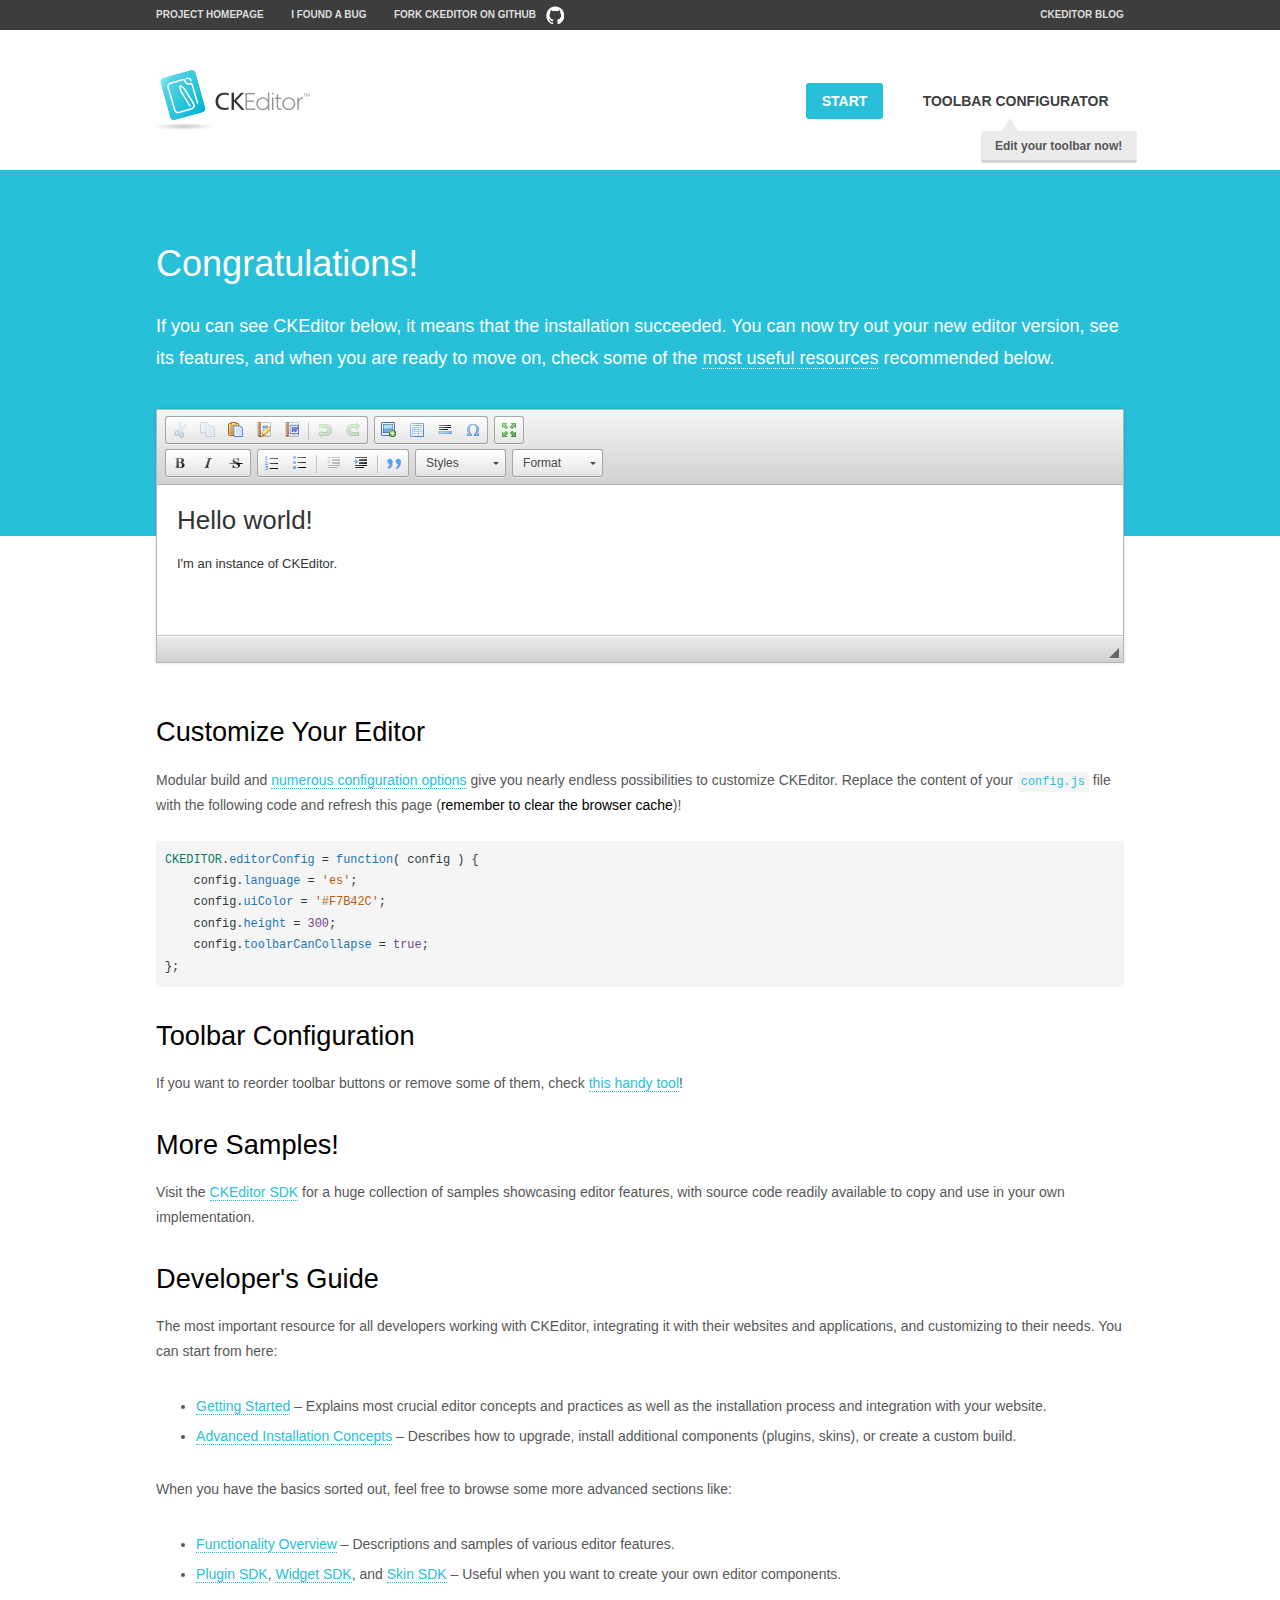
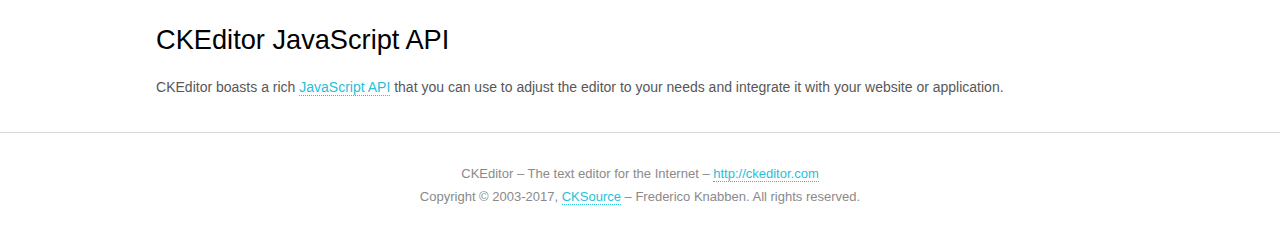
<file: js/ckeditor/samples/index.html>
<!DOCTYPE html>
<!--
Copyright (c) 2003-2017, CKSource - Frederico Knabben. All rights reserved.
For licensing, see LICENSE.md or http://ckeditor.com/license
-->
<html>
<head>
	<meta charset="utf-8">
	<title>CKEditor Sample</title>
	<script src="../ckeditor.js"></script>
	<script src="js/sample.js"></script>
	<link rel="stylesheet" href="css/samples.css">
	<link rel="stylesheet" href="toolbarconfigurator/lib/codemirror/neo.css">
</head>
<body id="main">

<nav class="navigation-a">
	<div class="grid-container">
		<ul class="navigation-a-left grid-width-70">
			<li><a href="http://ckeditor.com">Project Homepage</a></li>
			<li><a href="https://github.com/ckeditor/ckeditor-dev/issues">I found a bug</a></li>
			<li><a href="http://github.com/ckeditor/ckeditor-dev" class="icon-pos-right icon-navigation-a-github">Fork CKEditor on GitHub</a></li>
		</ul>
		<ul class="navigation-a-right grid-width-30">
			<li><a href="http://ckeditor.com/blog-list">CKEditor Blog</a></li>
		</ul>
	</div>
</nav>

<header class="header-a">
	<div class="grid-container">
		<h1 class="header-a-logo grid-width-30">
			<a href="index.html"><img src="img/logo.png" alt="CKEditor Sample"></a>
		</h1>

		<nav class="navigation-b grid-width-70">
			<ul>
				<li><a href="index.html" class="button-a button-a-background">Start</a></li>
				<li><a href="toolbarconfigurator/index.html" class="button-a">Toolbar configurator <span class="balloon-a balloon-a-nw">Edit your toolbar now!</span></a></li>
			</ul>
		</nav>
	</div>
</header>

<main>
	<div class="adjoined-top">
		<div class="grid-container">
			<div class="content grid-width-100">
				<h1>Congratulations!</h1>
				<p>
					If you can see CKEditor below, it means that the installation succeeded.
					You can now try out your new editor version, see its features, and when you are ready to move on, check some of the <a href="#sample-customize">most useful resources</a> recommended below.
				</p>
			</div>
		</div>
	</div>
	<div class="adjoined-bottom">
		<div class="grid-container">
			<div class="grid-width-100">
				<div id="editor">
					<h1>Hello world!</h1>
					<p>I'm an instance of <a href="http://ckeditor.com">CKEditor</a>.</p>
				</div>
			</div>
		</div>
	</div>

	<div class="grid-container">
		<div class="content grid-width-100">
			<section id="sample-customize">
				<h2>Customize Your Editor</h2>
				<p>Modular build and <a href="http://docs.ckeditor.com/#!/guide/dev_configuration">numerous configuration options</a> give you nearly endless possibilities to customize CKEditor. Replace the content of your <code><a href="../config.js">config.js</a></code> file with the following code and refresh this page (<strong>remember to clear the browser cache</strong>)!</p>
		<pre class="cm-s-neo CodeMirror"><code><span style="padding-right: 0.1px;"><span class="cm-variable">CKEDITOR</span>.<span class="cm-property">editorConfig</span> <span class="cm-operator">=</span> <span class="cm-keyword">function</span>( <span class="cm-def">config</span> ) {</span>
<span style="padding-right: 0.1px;"><span class="cm-tab">	</span><span class="cm-variable-2">config</span>.<span class="cm-property">language</span> <span class="cm-operator">=</span> <span class="cm-string">'es'</span>;</span>
<span style="padding-right: 0.1px;"><span class="cm-tab">	</span><span class="cm-variable-2">config</span>.<span class="cm-property">uiColor</span> <span class="cm-operator">=</span> <span class="cm-string">'#F7B42C'</span>;</span>
<span style="padding-right: 0.1px;"><span class="cm-tab">	</span><span class="cm-variable-2">config</span>.<span class="cm-property">height</span> <span class="cm-operator">=</span> <span class="cm-number">300</span>;</span>
<span style="padding-right: 0.1px;"><span class="cm-tab">	</span><span class="cm-variable-2">config</span>.<span class="cm-property">toolbarCanCollapse</span> <span class="cm-operator">=</span> <span class="cm-atom">true</span>;</span>
<span style="padding-right: 0.1px;">};</span></code></pre>
			</section>

			<section>
				<h2>Toolbar Configuration</h2>
				<p>If you want to reorder toolbar buttons or remove some of them, check <a href="toolbarconfigurator/index.html">this handy tool</a>!</p>
			</section>

			<section>
				<h2>More Samples!</h2>
				<p>Visit the <a href="http://sdk.ckeditor.com">CKEditor SDK</a> for a huge collection of samples showcasing editor features, with source code readily available to copy and use in your own implementation.</p>
			</section>

			<section>
				<h2>Developer's Guide</h2>
				<p>The most important resource for all developers working with CKEditor, integrating it with their websites and applications, and customizing to their needs. You can start from here:</p>
				<ul>
					<li><a href="http://docs.ckeditor.com/#!/guide/dev_installation">Getting Started</a> &ndash; Explains most crucial editor concepts and practices as well as the installation process and integration with your website.</li>
					<li><a href="http://docs.ckeditor.com/#!/guide/dev_advanced_installation">Advanced Installation Concepts</a> &ndash; Describes how to upgrade, install additional components (plugins, skins), or create a custom build.</li>
				</ul>
					<p>When you have the basics sorted out, feel free to browse some more advanced sections like:</p>
				<ul>
					<li><a href="http://docs.ckeditor.com/#!/guide/dev_features">Functionality Overview</a> &ndash; Descriptions and samples of various editor features.</li>
					<li><a href="http://docs.ckeditor.com/#!/guide/plugin_sdk_intro">Plugin SDK</a>, <a href="http://docs.ckeditor.com/#!/guide/widget_sdk_intro">Widget SDK</a>, and <a href="http://docs.ckeditor.com/#!/guide/skin_sdk_intro">Skin SDK</a> &ndash; Useful when you want to create your own editor components.</li>
				</ul>
			</section>

			<section>
				<h2>CKEditor JavaScript API</h2>
				<p>CKEditor boasts a rich <a href="http://docs.ckeditor.com/#!/api">JavaScript API</a> that you can use to adjust the editor to your needs and integrate it with your website or application.</p>
			</section>
		</div>
	</div>
</main>

<footer class="footer-a grid-container">
	<div class="grid-container">
		<p class="grid-width-100">
			CKEditor &ndash; The text editor for the Internet &ndash; <a class="samples" href="http://ckeditor.com/">http://ckeditor.com</a>
		</p>
		<p class="grid-width-100" id="copy">
			Copyright &copy; 2003-2017, <a class="samples" href="http://cksource.com/">CKSource</a> &ndash; Frederico Knabben. All rights reserved.
		</p>
	</div>
</footer>
<script>
	initSample();
</script>

</body>
</html>
</file>
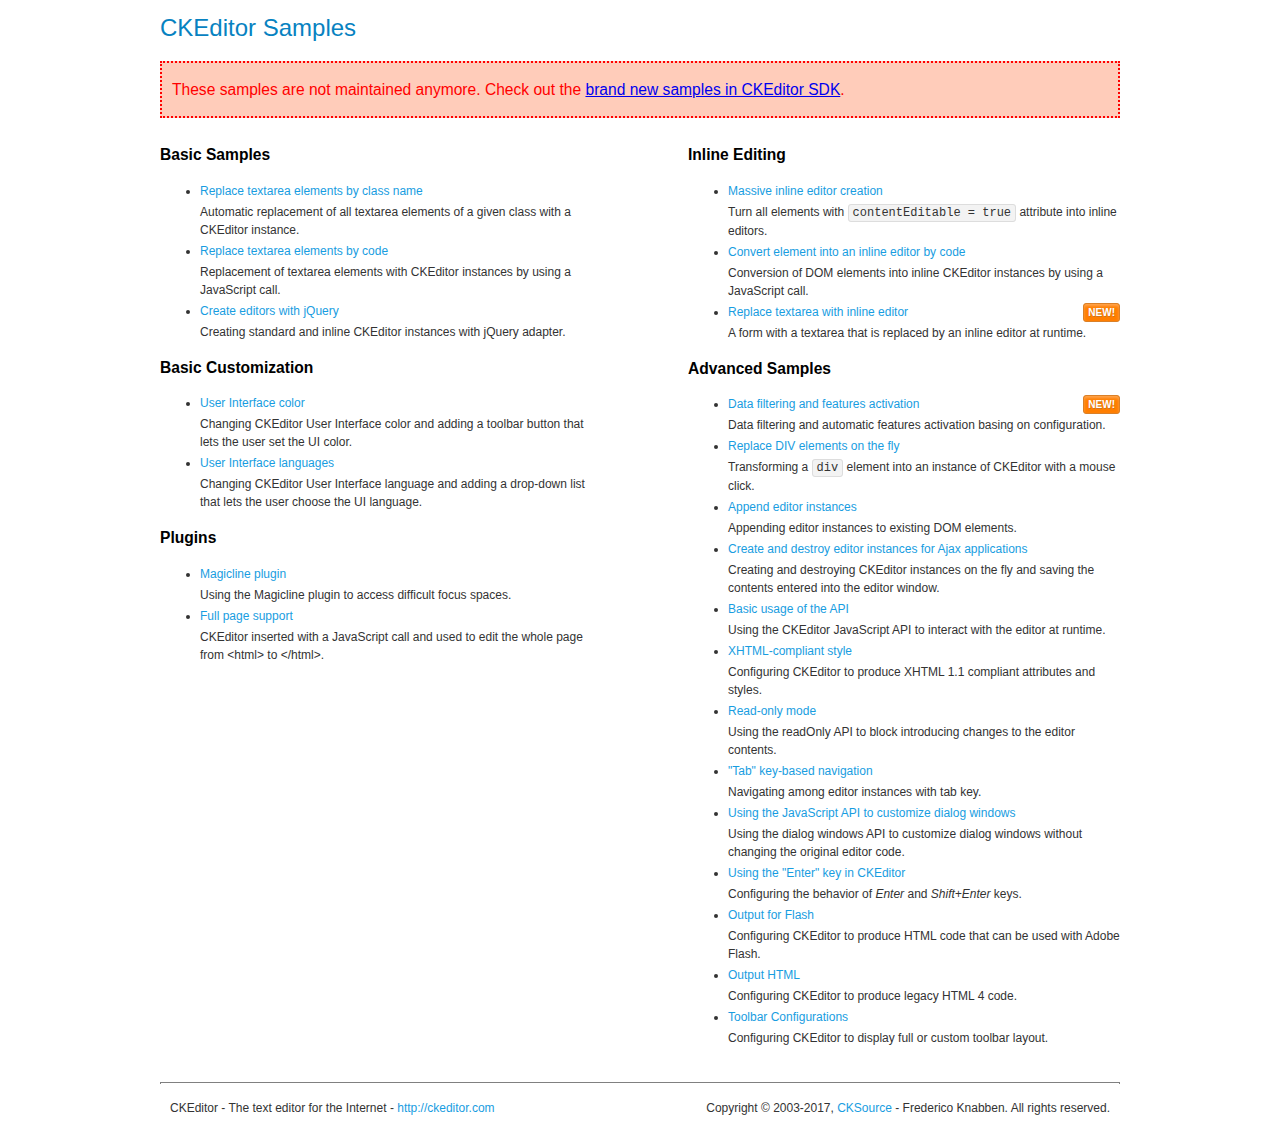
<file: js/ckeditor/samples/old/index.html>
<!DOCTYPE html>
<!--
Copyright (c) 2003-2017, CKSource - Frederico Knabben. All rights reserved.
For licensing, see LICENSE.md or http://ckeditor.com/license
-->
<html>
<head>
	<meta charset="utf-8">
	<title>CKEditor Samples</title>
	<link rel="stylesheet" href="sample.css">
</head>
<body>
	<h1 class="samples">
		CKEditor Samples
	</h1>
	<div class="warning deprecated">
		These samples are not maintained anymore. Check out the <a href="http://sdk.ckeditor.com/">brand new samples in CKEditor SDK</a>.
	</div>
	<div class="twoColumns">
		<div class="twoColumnsLeft">
			<h2 class="samples">
				Basic Samples
			</h2>
			<dl class="samples">
				<dt><a class="samples" href="replacebyclass.html">Replace textarea elements by class name</a></dt>
				<dd>Automatic replacement of all textarea elements of a given class with a CKEditor instance.</dd>

				<dt><a class="samples" href="replacebycode.html">Replace textarea elements by code</a></dt>
				<dd>Replacement of textarea elements with CKEditor instances by using a JavaScript call.</dd>

				<dt><a class="samples" href="jquery.html">Create editors with jQuery</a></dt>
				<dd>Creating standard and inline CKEditor instances with jQuery adapter.</dd>
			</dl>

			<h2 class="samples">
				Basic Customization
			</h2>
			<dl class="samples">
				<dt><a class="samples" href="uicolor.html">User Interface color</a></dt>
				<dd>Changing CKEditor User Interface color and adding a toolbar button that lets the user set the UI color.</dd>

				<dt><a class="samples" href="uilanguages.html">User Interface languages</a></dt>
				<dd>Changing CKEditor User Interface language and adding a drop-down list that lets the user choose the UI language.</dd>
			</dl>


			<h2 class="samples">Plugins</h2>
<dl class="samples">
<dt><a class="samples" href="magicline/magicline.html">Magicline plugin</a></dt>
<dd>Using the Magicline plugin to access difficult focus spaces.</dd>

<dt><a class="samples" href="wysiwygarea/fullpage.html">Full page support</a></dt>
<dd>CKEditor inserted with a JavaScript call and used to edit the whole page from &lt;html&gt; to &lt;/html&gt;.</dd>
</dl>
		</div>
		<div class="twoColumnsRight">
			<h2 class="samples">
				Inline Editing
			</h2>
			<dl class="samples">
				<dt><a class="samples" href="inlineall.html">Massive inline editor creation</a></dt>
				<dd>Turn all elements with <code>contentEditable = true</code> attribute into inline editors.</dd>

				<dt><a class="samples" href="inlinebycode.html">Convert element into an inline editor by code</a></dt>
				<dd>Conversion of DOM elements into inline CKEditor instances by using a JavaScript call.</dd>

				<dt><a class="samples" href="inlinetextarea.html">Replace textarea with inline editor</a> <span class="new">New!</span></dt>
				<dd>A form with a textarea that is replaced by an inline editor at runtime.</dd>

				
			</dl>

			<h2 class="samples">
				Advanced Samples
			</h2>
			<dl class="samples">
				<dt><a class="samples" href="datafiltering.html">Data filtering and features activation</a> <span class="new">New!</span></dt>
				<dd>Data filtering and automatic features activation basing on configuration.</dd>

				<dt><a class="samples" href="divreplace.html">Replace DIV elements on the fly</a></dt>
				<dd>Transforming a <code>div</code> element into an instance of CKEditor with a mouse click.</dd>

				<dt><a class="samples" href="appendto.html">Append editor instances</a></dt>
				<dd>Appending editor instances to existing DOM elements.</dd>

				<dt><a class="samples" href="ajax.html">Create and destroy editor instances for Ajax applications</a></dt>
				<dd>Creating and destroying CKEditor instances on the fly and saving the contents entered into the editor window.</dd>

				<dt><a class="samples" href="api.html">Basic usage of the API</a></dt>
				<dd>Using the CKEditor JavaScript API to interact with the editor at runtime.</dd>

				<dt><a class="samples" href="xhtmlstyle.html">XHTML-compliant style</a></dt>
				<dd>Configuring CKEditor to produce XHTML 1.1 compliant attributes and styles.</dd>

				<dt><a class="samples" href="readonly.html">Read-only mode</a></dt>
				<dd>Using the readOnly API to block introducing changes to the editor contents.</dd>

				<dt><a class="samples" href="tabindex.html">"Tab" key-based navigation</a></dt>
				<dd>Navigating among editor instances with tab key.</dd>


				
<dt><a class="samples" href="dialog/dialog.html">Using the JavaScript API to customize dialog windows</a></dt>
<dd>Using the dialog windows API to customize dialog windows without changing the original editor code.</dd>

<dt><a class="samples" href="enterkey/enterkey.html">Using the &quot;Enter&quot; key in CKEditor</a></dt>
<dd>Configuring the behavior of <em>Enter</em> and <em>Shift+Enter</em> keys.</dd>

<dt><a class="samples" href="htmlwriter/outputforflash.html">Output for Flash</a></dt>
<dd>Configuring CKEditor to produce HTML code that can be used with Adobe Flash.</dd>

<dt><a class="samples" href="htmlwriter/outputhtml.html">Output HTML</a></dt>
<dd>Configuring CKEditor to produce legacy HTML 4 code.</dd>

<dt><a class="samples" href="toolbar/toolbar.html">Toolbar Configurations</a></dt>
<dd>Configuring CKEditor to display full or custom toolbar layout.</dd>

			</dl>
		</div>
	</div>
	<div id="footer">
		<hr>
		<p>
			CKEditor - The text editor for the Internet - <a class="samples" href="http://ckeditor.com/">http://ckeditor.com</a>
		</p>
		<p id="copy">
			Copyright &copy; 2003-2017, <a class="samples" href="http://cksource.com/">CKSource</a> - Frederico Knabben. All rights reserved.
		</p>
	</div>
</body>
</html>
</file>
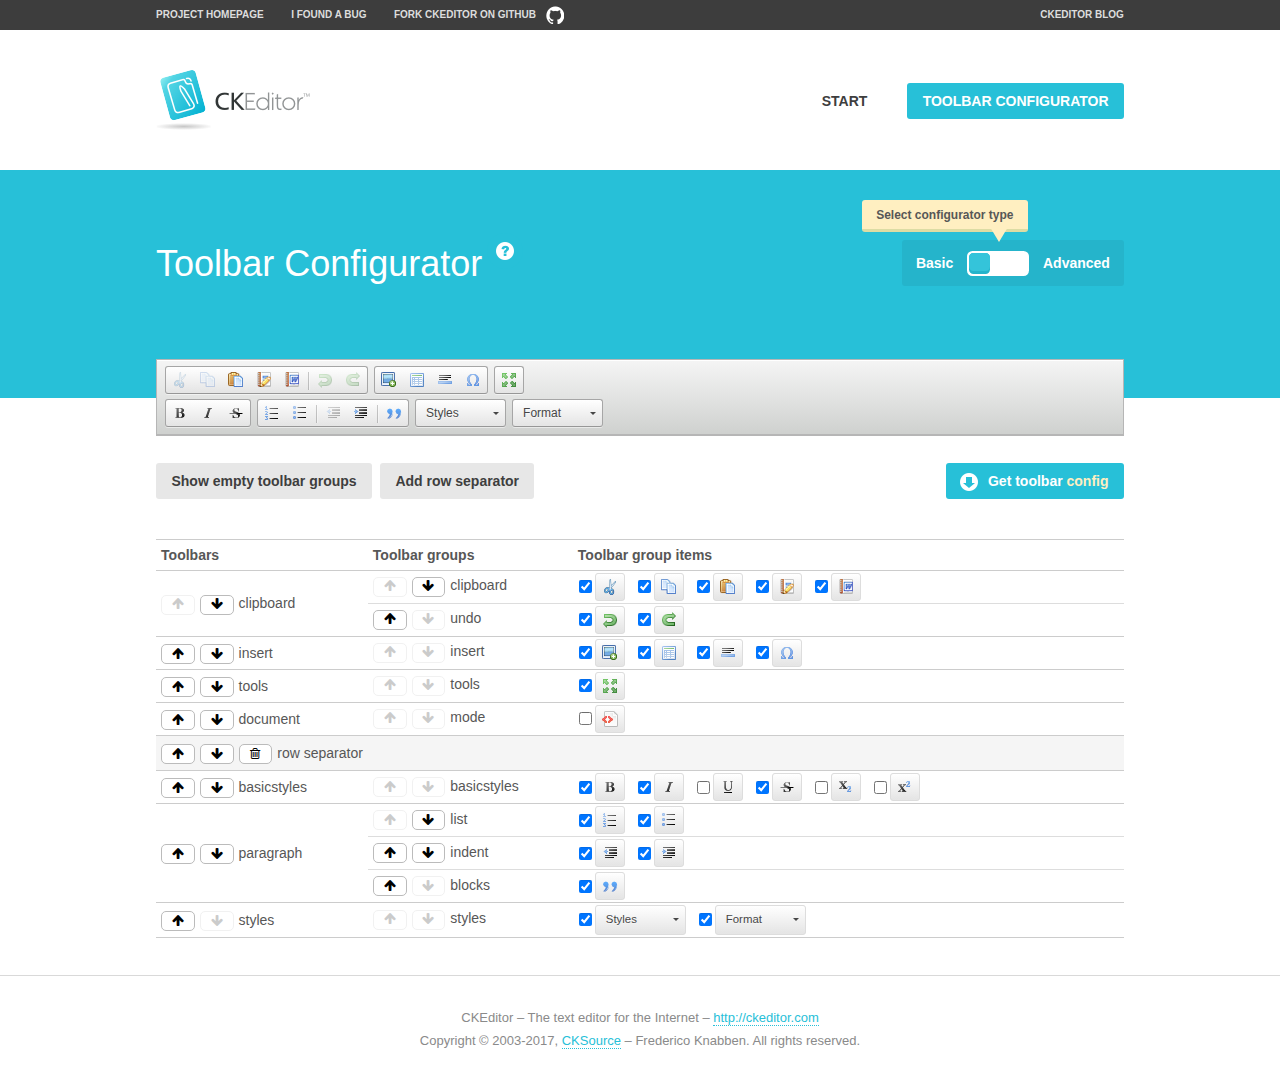
<file: js/ckeditor/samples/toolbarconfigurator/index.html>
<!DOCTYPE html>
<!--
Copyright (c) 2003-2017, CKSource - Frederico Knabben. All rights reserved.
For licensing, see LICENSE.md or http://ckeditor.com/license
-->
<!--[if IE 8]><html class="ie8"><![endif]-->
<!--[if gt IE 8]><html><![endif]-->
<!--[if !IE]><!--><html><!--<![endif]-->
<head>
	<meta charset="utf-8">
	<title>Toolbar Configurator</title>
	<script src="../../ckeditor.js"></script>
	<script>
		if ( CKEDITOR.env.ie && CKEDITOR.env.version < 9 )
			CKEDITOR.tools.enableHtml5Elements( document );
	</script>
	<link rel="stylesheet" href="lib/codemirror/codemirror.css">
	<link rel="stylesheet" href="lib/codemirror/show-hint.css">
	<link rel="stylesheet" href="lib/codemirror/neo.css">
	<link rel="stylesheet" href="css/fontello.css">
	<link rel="stylesheet" href="../css/samples.css">
</head>
<body id="toolbar">

<nav class="navigation-a">
	<div class="grid-container">
		<ul class="navigation-a-left grid-width-70">
			<li><a href="http://ckeditor.com">Project Homepage</a></li>
			<li><a href="https://github.com/ckeditor/ckeditor-dev/issues">I found a bug</a></li>
			<li><a href="http://github.com/ckeditor/ckeditor-dev" class="icon-pos-right icon-navigation-a-github">Fork CKEditor on GitHub</a></li>
		</ul>
		<ul class="navigation-a-right grid-width-30">
			<li><a href="http://ckeditor.com/blog-list">CKEditor Blog</a></li>
		</ul>
	</div>
</nav>

<header class="header-a">
	<div class="grid-container">
		<h1 class="header-a-logo grid-width-30">
			<a href="../index.html"><img src="../img/logo.png" alt="CKEditor Logo"></a>
		</h1>
		<nav class="navigation-b grid-width-70">
			<ul>
				<li><a href="../index.html"  class="button-a">Start</a></li>
				<li><a href="index.html"  class="button-a button-a-background">Toolbar configurator</a></li>
			</ul>
		</nav>
	</div>
</header>

<main>
	<div class="adjoined-top">
		<div class="grid-container">
			<div class="content grid-width-100">
				<div class="grid-container-nested">
					<h1 class="grid-width-60">
						Toolbar Configurator
						<a href="#help-content" type="button" title="Configurator help" id="help" class="button-a button-a-background button-a-no-text icon-pos-left icon-question-mark">Help</a>
					</h1>

					<div class="grid-width-40 grid-switch-magic">
						<div class="switch">
							<span class="balloon-a balloon-a-se">Select configurator type</span>
							<input type="radio" name="radio" data-num="1" id="radio-basic" />
							<input type="radio" name="radio" data-num="2" id="radio-advanced" />
							<label data-for="1" for="radio-basic">Basic</label>
							<span class="switch-inner">
								<span class="handler"></span>
							</span>
							<label data-for="2" for="radio-advanced">Advanced</label>
						</div>
					</div>
				</div>
			</div>
		</div>
	</div>
	<div class="adjoined-bottom">
		<div class="grid-container">
			<div class="grid-width-100">
				<div class="editors-container">
					<div id="editor-basic"></div>
					<div id="editor-advanced"></div>
				</div>
			</div>
		</div>
	</div>

	<div class="grid-container configurator">
		<div class="content grid-width-100">
			<div class="configurator">
				<div>
					<div id="toolbarModifierWrapper"></div>
				</div>
			</div>
		</div>
	</div>

	<div id="help-content">
		<div class="grid-container">
			<div class="grid-width-100">
				<h2>What Am I Doing Here?</h2>

				<div class="grid-container grid-container-nested">
					<div class="basic">
						<div class="grid-width-50">
							<p>Arrange <a href="http://docs.ckeditor.com/#!/api/CKEDITOR.config-cfg-toolbarGroups">toolbar groups</a>, toggle <a href="http://docs.ckeditor.com/#!/api/CKEDITOR.config-cfg-removeButtons">button visibility</a> according to your needs and get your toolbar configuration.</p>
							<p>You can replace the content of the <a href="../../config.js"><code>config.js</code></a> file with the generated configuration. If you already set some configuration options you will need to merge both configurations.</p>
						</div>
						<div class="grid-width-50">
							<p>Read more about different ways of <a href="http://docs.ckeditor.com/#!/guide/dev_configuration">setting configuration</a> and do not forget about <strong>clearing browser cache</strong>.</p>
							<p>Arranging toolbar groups is the recommended way of configuring the toolbar, but if you need more freedom you can use the <a href="#advanced">advanced configurator</a>.</p>
						</div>
					</div>
					<div class="advanced" style="display: none;">
						<div class="grid-width-50">
							<p>With this code editor you can edit your <a href="http://docs.ckeditor.com/#!/api/CKEDITOR.config-cfg-toolbar">toolbar configuration</a> live.</p>
							<p>You can replace the content of the <a href="../../config.js"><code>config.js</code></a> file with the generated configuration. If you already set some configuration options you will need to merge both configurations.</p>
						</div>
						<div class="grid-width-50">
							<p>Read more about different ways of <a href="http://docs.ckeditor.com/#!/guide/dev_configuration">setting configuration</a> and do not forget about <strong>clearing browser cache</strong>.</p>
						</div>
					</div>
				</div>

				<p class="grid-container grid-container-nested">
					<button type="button" class="help-content-close grid-width-100 button-a button-a-background">Got it. Let's play!</button>
				</p>
			</div>
		</div>
	</div>
</main>

<footer class="footer-a grid-container">
	<p class="grid-width-100">
		CKEditor &ndash; The text editor for the Internet &ndash; <a class="samples" href="http://ckeditor.com/">http://ckeditor.com</a>
	</p>
	<p class="grid-width-100" id="copy">
		Copyright &copy; 2003-2017, <a class="samples" href="http://cksource.com/">CKSource</a> &ndash; Frederico Knabben. All rights reserved.
	</p>
</footer>

<script src="lib/codemirror/codemirror.js"></script>
<script src="lib/codemirror/javascript.js"></script>
<script src="lib/codemirror/show-hint.js"></script>

<script src="js/fulltoolbareditor.js"></script>
<script src="js/abstracttoolbarmodifier.js"></script>
<script src="js/toolbarmodifier.js"></script>
<script src="js/toolbartextmodifier.js"></script>
<script src="../js/sf.js"></script>

<script>
	( function() {
		'use strict';

		var mode = ( window.location.hash.substr( 1 ) === 'advanced' ) ? 'advanced' : 'basic',
			configuratorSection = CKEDITOR.document.findOne( 'main > .grid-container.configurator' ),
			basicInstruction = CKEDITOR.document.findOne( '#help-content .basic' ),
			advancedInstruction = CKEDITOR.document.findOne( '#help-content .advanced' ),

			// Configurator mode switcher.
			modeSwitchBasic = CKEDITOR.document.getById( 'radio-basic' ),
			modeSwitchAdvanced = CKEDITOR.document.getById( 'radio-advanced' );

		// Initial setup
		function updateSwitcher() {
			if ( mode === 'advanced' ) {
				modeSwitchAdvanced.$.checked = true;
			} else {
				modeSwitchBasic.$.checked = true;
			}
		}

		updateSwitcher();

		CKEDITOR.document.getWindow().on( 'hashchange', function( e ) {
			var hash = window.location.hash.substr( 1 );
			if ( !( hash === 'advanced' || hash === 'basic' ) ) {
				return;
			}
			mode = hash;
			onToolbarsDone( mode );
		} );

		CKEDITOR.document.getWindow().on( 'resize', function() {
			updateToolbar( ( mode === 'basic' ? toolbarModifier : toolbarTextModifier )[ 'editorInstance' ] );
		} );

		function onRefresh( modifier ) {
			modifier = modifier || this;

			if ( mode === 'basic' && modifier instanceof ToolbarConfigurator.ToolbarTextModifier ) {
				return;
			}

			// CodeMirror container becomes visible, so we need to refresh and to avoid rendering problems.
			if ( mode === 'advanced' && modifier instanceof ToolbarConfigurator.ToolbarTextModifier ) {
				modifier.codeContainer.refresh();
			}

			updateToolbar( modifier.editorInstance );
		}

		function updateToolbar( editor ) {
			var editorContainer = editor.container;

			// Not always editor is loaded.
			if ( !editorContainer ) {
				return;
			}

			var displayStyle = editorContainer.getStyle( 'display' );

			editorContainer.setStyle( 'display', 'block' );

			var newHeight = editorContainer.getSize( 'height' );

			var newMarginTop = parseInt( editorContainer.getComputedStyle( 'margin-top' ), 10 );
			newMarginTop = ( isNaN( newMarginTop ) ? 0 : Number( newMarginTop ) );

			var newMarginBottom = parseInt( editorContainer.getComputedStyle( 'margin-bottom' ), 10 );
			newMarginBottom = ( isNaN( newMarginBottom ) ? 0 : Number( newMarginBottom ) );

			var result = newHeight + newMarginTop + newMarginBottom;

			editorContainer.setStyle( 'display', displayStyle );

			editor.container.getAscendant( 'div' ).setStyle( 'height', result + 'px' );
		}

		var toolbarModifier = new ToolbarConfigurator.ToolbarModifier( 'editor-basic' );

		var done = 0;
		toolbarModifier.init( onToolbarInit );
		toolbarModifier.onRefresh = onRefresh;

		CKEDITOR.document.getById( 'toolbarModifierWrapper' ).append( toolbarModifier.mainContainer );

		var toolbarTextModifier = new ToolbarConfigurator.ToolbarTextModifier( 'editor-advanced' );
		toolbarTextModifier.init( onToolbarInit );
		toolbarTextModifier.onRefresh = onRefresh;

		function onToolbarInit() {
			if ( ++done === 2 ) {
				onToolbarsDone();

				positionSticky.watch( CKEDITOR.document.findOne( '.toolbar' ), function() {
					return mode === 'advanced';
				} );
			}
		}

		function onToolbarsDone() {
			if ( mode === 'basic' ) {
				toggleModeBasic( false );
			} else {
				toggleModeAdvanced( false );
			}

			updateSwitcher();

			setTimeout( function() {
				CKEDITOR.document.findOne( '.editors-container' ).addClass( 'active' );
				CKEDITOR.document.findOne( '#toolbarModifierWrapper' ).addClass( 'active' );
			}, 200 );
		}

		CKEDITOR.document.getById( 'toolbarModifierWrapper' ).append( toolbarTextModifier.mainContainer );

		function toogleModeSwitch( onElement, offElement, onModifier, offModifier ) {
			onElement.addClass( 'fancy-button-active' );
			offElement.removeClass( 'fancy-button-active' );

			onModifier.showUI();
			offModifier.hideUI();
		}

		function toggleModeBasic( callOnRefresh ) {
			callOnRefresh = ( callOnRefresh !== false );
			mode = 'basic';
			window.location.hash = '#basic';
			toogleModeSwitch( modeSwitchBasic, modeSwitchAdvanced, toolbarModifier, toolbarTextModifier );

			configuratorSection.removeClass( 'freed-width' );
			basicInstruction.show();
			advancedInstruction.hide();

			callOnRefresh && onRefresh( toolbarModifier );
		}

		function toggleModeAdvanced( callOnRefresh ) {
			callOnRefresh = ( callOnRefresh !== false );
			mode = 'advanced';
			window.location.hash = '#advanced';
			toogleModeSwitch( modeSwitchAdvanced, modeSwitchBasic, toolbarTextModifier, toolbarModifier );

			configuratorSection.addClass( 'freed-width' );
			advancedInstruction.show();
			basicInstruction.hide();

			callOnRefresh && onRefresh( toolbarTextModifier );
		}

		modeSwitchBasic.on( 'click', toggleModeBasic );
		modeSwitchAdvanced.on( 'click', toggleModeAdvanced );

		//
		// Position:sticky for the toolbar.
		//

		// Will make elements behave like they were styled with position:sticky.
		var positionSticky = {
			// Store object: {
			// 		element: CKEDITOR.dom.element, // Element which will float.
			// 		placeholder: CKEDITOR.dom.element, // Placeholder which is place to prevent page bounce.
			// 		isFixed: boolean // Whether element float now.
			// }
			watched: [],

			active: [],

			staticContainer: null,

			init: function() {
				var element = CKEDITOR.dom.element.createFromHtml(
					'<div class="staticContainer">' +
						'<div class="grid-container" >' +
							'<div class="grid-width-100">' +
								'<div class="inner"></div>' +
							'</div>' +
						'</div>' +
					'</div>' );

				this.staticContainer = element.findOne( '.inner' );

				CKEDITOR.document.getBody().append( element );
			},

			watch: function( element, preventFunc ) {
				this.watched.push( {
					element: element,
					placeholder: new CKEDITOR.dom.element( 'div' ),
					isFixed: false,
					preventFunc: preventFunc
				} );
			},

			checkAll: function() {
				for ( var i = 0; i < this.watched.length; i++ ) {
					this.check( this.watched[ i ] );
				}
			},

			check: function( element ) {
				var isFixed = element.isFixed;
				var shouldBeFixed = this.shouldBeFixed( element );

				// Nothing to be done.
				if ( isFixed === shouldBeFixed ) {
					return;
				}

				var placeholder = element.placeholder;

				if ( isFixed ) {
					// Unfixing.

					element.element.insertBefore( placeholder );
					placeholder.remove();

					element.element.removeStyle( 'margin' );

					this.active.splice( CKEDITOR.tools.indexOf( this.active, element ), 1 );

				} else {
					// Fixing.
					placeholder.setStyle( 'width', element.element.getSize( 'width' ) + 'px' );
					placeholder.setStyle( 'height', element.element.getSize( 'height' ) + 'px' );
					placeholder.setStyle( 'margin-bottom', element.element.getComputedStyle( 'margin-bottom' ) );
					placeholder.setStyle( 'display', element.element.getComputedStyle( 'display' ) );
					placeholder.insertAfter( element.element );

					this.staticContainer.append( element.element );

					this.active.push( element );
				}

				element.isFixed = !element.isFixed;
			},

			shouldBeFixed: function( element ) {
				if ( element.preventFunc && element.preventFunc() ) {
					return false;
				}

				// If element is already fixed we are checking it's placeholder.
				var related = ( element.isFixed ? element.placeholder : element.element ),
					clientRect = related.$.getBoundingClientRect(),
					staticHeight = this.staticContainer.getSize('height' ),
					elemHeight = element.element.getSize( 'height' );

				if ( element.isFixed ) {
					return ( clientRect.top + elemHeight < staticHeight );
				} else {
					return ( clientRect.top < staticHeight );
				}
			}
		};

		positionSticky.init();

		CKEDITOR.document.getWindow().on( 'scroll',
			new CKEDITOR.tools.eventsBuffer( 100, positionSticky.checkAll, positionSticky ).input
		);

		// Make the toolbar sticky.
		positionSticky.watch( CKEDITOR.document.findOne( '.editors-container' ) );

		// Help button and help-content.
		( function() {
			var helpButton = CKEDITOR.document.getById( 'help' ),
				helpContent = CKEDITOR.document.getById( 'help-content' );

			// Don't show help button on IE8 because it's unsupported by Pico Modal.
			if ( CKEDITOR.env.ie && CKEDITOR.env.version == 8 ) {
				helpButton.hide();
			} else {
				// Display help modal when the button is clicked.
				helpButton.on( 'click', function( evt ) {
					SF.modal( {
						// Clone modal content from DOM.
						content: helpContent.getHtml(),

						afterCreate: function( modal ) {
							// Enable modal content button to close the modal.
							new CKEDITOR.dom.element( modal.modalElem() ).findOne( '.help-content-close' ).once( 'click', modal.close );
						}
					} ).show();
				} );
			}
		} )();
	} )();
</script>
</body>
</html>
</file>
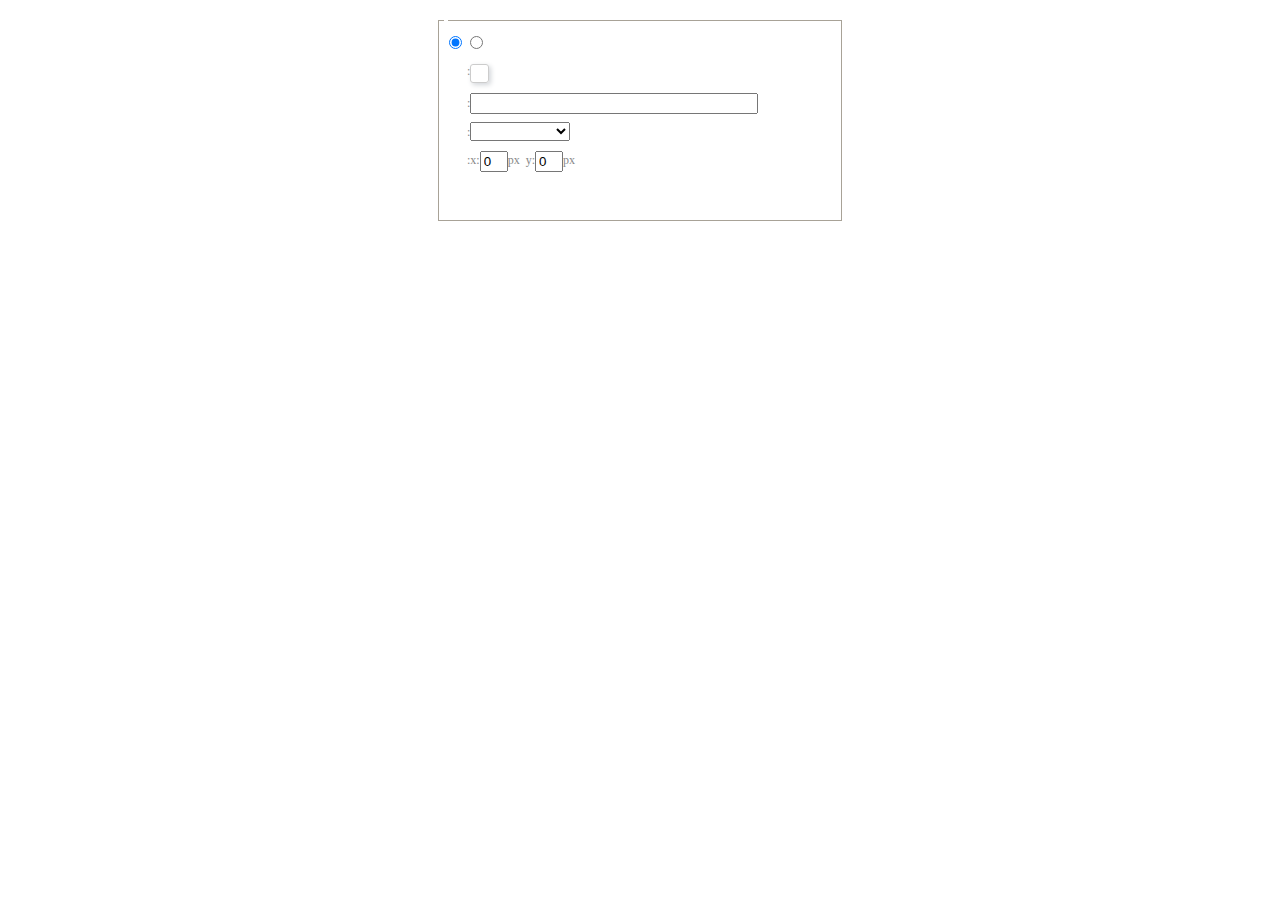
<file: ueditor/dialogs/background/background.html>
<!DOCTYPE HTML>
<html>
<head>
    <meta http-equiv="Content-Type" content="text/html;charset=utf-8"/>
    <script type="text/javascript" src="../internal.js"></script>
    <link rel="stylesheet" type="text/css" href="background.css">
</head>
<body>
    <div id="bg_container" class="wrapper">
        <div id="tabHeads" class="tabhead">
            <span class="focus" data-content-id="normal"><var id="lang_background_normal"></var></span>
            <span class="" data-content-id="imgManager"><var id="lang_background_local"></var></span>
        </div>
        <div id="tabBodys" class="tabbody">
            <div id="normal" class="panel focus">
                <fieldset class="bgarea">
                    <legend><var id="lang_background_set"></var></legend>
                    <div class="content">
                        <div>
                            <label><input id="nocolorRadio" class="iptradio" type="radio" name="t" value="none" checked="checked"><var id="lang_background_none"></var></label>
                            <label><input id="coloredRadio" class="iptradio" type="radio" name="t" value="color"><var id="lang_background_colored"></var></label>
                        </div>
                        <div class="wrapcolor pl">
                            <div class="color">
                                <var id="lang_background_color"></var>:
                            </div>
                            <div id="colorPicker"></div>
                            <div class="clear"></div>
                        </div>
                        <div class="wrapcolor pl">
                            <label><var id="lang_background_netimg"></var>:</label><input class="txt" type="text" id="url">
                        </div>
                        <div id="alignment" class="alignment">
                            <var id="lang_background_align"></var>:<select id="repeatType">
                                <option value="center"></option>
                                <option value="repeat-x"></option>
                                <option value="repeat-y"></option>
                                <option value="repeat"></option>
                                <option value="self"></option>
                            </select>
                        </div>
                        <div id="custom" >
                            <var id="lang_background_position"></var>:x:<input type="text" size="1" id="x" maxlength="4" value="0">px&nbsp;&nbsp;y:<input type="text" size="1" id="y" maxlength="4" value="0">px
                        </div>
                    </div>
                </fieldset>

            </div>
            <div id="imgManager" class="panel">
                <div id="imageList" style=""></div>
            </div>
        </div>
    </div>
    <script type="text/javascript" src="background.js"></script>
</body>
</html>
</file>
<file: js/ckeditor/samples/css/samples.css>
/**
 * @license Copyright (c) 2003-2017, CKSource - Frederico Knabben. All rights reserved.
 * For licensing, see LICENSE.md or http://ckeditor.com/license
 */
@media (max-width: 900px) {
  .global-is-mobile-hidden {
    display: none !important;
  }
}
article,
aside,
details,
figcaption,
figure,
footer,
header,
hgroup,
main,
menu,
nav,
section {
  display: block;
}
body,
html {
  margin: 0;
  padding: 0;
  font: 16px / 1.8 Arial, 'Helvetica Neue', Helvetica, sans-serif;
  font-weight: 300;
  color: #575757;
}
.grid-width-10 {
  width: 10%;
}
.grid-width-20 {
  width: 20%;
}
.grid-width-30 {
  width: 30%;
}
.grid-width-40 {
  width: 40%;
}
.grid-width-50 {
  width: 50%;
}
.grid-width-60 {
  width: 60%;
}
.grid-width-70 {
  width: 70%;
}
.grid-width-80 {
  width: 80%;
}
.grid-width-90 {
  width: 90%;
}
.grid-width-100 {
  width: 100%;
}
@media (max-width: 900px) {
  .grid-width-10,
  .grid-width-20,
  .grid-width-30,
  .grid-width-40,
  .grid-width-50,
  .grid-width-60,
  .grid-width-70,
  .grid-width-80,
  .grid-width-90,
  .grid-width-100 {
    width: 100%;
  }
}
*[class*="grid-width"] {
  -webkit-box-sizing: border-box;
  -moz-box-sizing: border-box;
  box-sizing: border-box;
  padding-left: 4%;
  padding-right: 4%;
  float: left;
}
*[class*="grid-width"]:after,
.grid-container:after,
*[class*="grid-width"]:before,
.grid-container:before {
  content: '';
  display: block;
  overflow: hidden;
  visibility: hidden;
  font-size: 0;
  line-height: 0;
  width: 0;
  height: 0;
}
*[class*="grid-width"]:after,
.grid-container:after {
  clear: both;
}
.grid-container {
  -webkit-box-sizing: border-box;
  -moz-box-sizing: border-box;
  box-sizing: border-box;
  margin-left: auto;
  margin-right: auto;
}
.grid-container-nested *[class*="grid-width"]:first-child {
  padding-left: 0;
}
.grid-container-nested *[class*="grid-width"]:last-child {
  padding-right: 0;
}
@media (max-width: 900px) {
  .grid-container-nested *[class*="grid-width"]:first-child {
    padding-left: 4%;
  }
  .grid-container-nested *[class*="grid-width"]:last-child {
    padding-right: 4%;
  }
}
.header-a {
  min-height: 140px;
  overflow: hidden;
}
.header-a .header-a-logo {
  margin: 40px 0 0;
}
@media (max-width: 900px) {
  .header-a .header-a-logo {
    text-align: center;
  }
}
.header-a .header-a-logo img {
  border: transparent;
}
.navigation-a {
  height: 30px;
  background: #3D3D3D;
  position: absolute;
  left: 0;
  right: 0;
  top: 0;
  padding: 0;
  overflow: hidden;
}
@media (max-width: 900px) {
  .navigation-a {
    text-align: center;
  }
}
.navigation-a ul {
  list-style: none;
  margin: 0;
  overflow: hidden;
}
.navigation-a ul li,
.navigation-a ul li a {
  display: inline-block;
}
@media (max-width: 900px) {
  .navigation-a ul {
    width: auto;
    text-overflow: ellipsis;
    white-space: nowrap;
    display: inline-block;
    float: none;
  }
  .navigation-a ul:before,
  .navigation-a ul:after {
    display: none;
  }
}
.navigation-a ul.navigation-a-left {
  text-align: left;
}
@media (max-width: 900px) {
  .navigation-a ul.navigation-a-left {
    padding-right: 0;
  }
}
.navigation-a ul.navigation-a-right {
  text-align: right;
}
@media (max-width: 900px) {
  .navigation-a ul.navigation-a-right {
    padding-left: 23px;
  }
}
.navigation-a ul li + li {
  margin-left: 23px;
}
.navigation-a ul li a {
  font-size: 10px;
  font-size: 0.625rem;
  line-height: 18px;
  line-height: 1.13rem;
  line-height: 30px;
  float: left;
  color: #ddd;
  font-weight: bold;
  text-decoration: none;
  text-transform: uppercase;
}
.navigation-a ul li a:hover {
  cursor: pointer;
  color: #fff;
}
.icon-navigation-a-github:before,
.icon-navigation-a-github:after {
  background-image: url("[data-uri]");
}
.navigation-b {
  text-align: right;
  margin: 52px 0 0;
  overflow: visible;
}
@media (max-width: 900px) {
  .navigation-b {
    text-align: center;
    margin-top: 20px;
    padding: 0;
  }
}
.navigation-b ul {
  padding: 0;
  list-style: none;
  margin: 0;
  overflow: visible;
}
.navigation-b ul li,
.navigation-b ul li a {
  display: inline-block;
}
@media (max-width: 900px) {
  .navigation-b ul {
    display: table;
    width: 100%;
    padding-bottom: 1.5em;
  }
}
@media (max-width: 900px) {
  .navigation-b ul li {
    display: table-row;
  }
}
.navigation-b ul li + li {
  margin-left: 20px;
}
@media (max-width: 900px) {
  .navigation-b ul li + li {
    margin-left: 0;
  }
}
.navigation-b ul li a {
  -webkit-box-sizing: border-box;
  -moz-box-sizing: border-box;
  box-sizing: border-box;
  text-transform: uppercase;
  text-decoration: none;
  outline: none;
}
@media (max-width: 900px) {
  .navigation-b ul li a {
    width: 100%;
    -webkit-border-radius: 0;
    -webkit-background-clip: padding-box;
    -moz-border-radius: 0;
    -moz-background-clip: padding;
    border-radius: 0;
    background-clip: padding-box;
  }
}
.footer-a {
  font-size: 13px;
  font-size: 0.8125rem;
  line-height: 23.4px;
  line-height: 1.46rem;
  padding-top: 2.25em;
  padding-bottom: 2.25em;
  overflow: hidden;
  color: #8a8a8a;
}
.footer-a a {
  color: #27C0D8;
  text-decoration: none;
  border-bottom: 1px dotted #27C0D8;
}
.footer-a a:hover {
  color: #23adc2;
}
.footer-a p {
  margin: 0;
  display: inline-block;
  text-align: center;
}
.content {
  font-size: 14px;
  font-size: 0.875rem;
  line-height: 25.2px;
  line-height: 1.57rem;
  overflow: hidden;
  padding-top: 1.5em;
  padding-bottom: 1.5em;
}
.content p {
  margin: 0.75em 0;
}
.content ul,
.content ol,
.content pre,
.content blockquote,
.content textarea:not([class^="cke"]),
.content .cke {
  margin: 1.875em 0;
}
.content code,
.content kbd {
  -webkit-border-radius: 3px;
  -webkit-background-clip: padding-box;
  -moz-border-radius: 3px;
  -moz-background-clip: padding;
  border-radius: 3px;
  background-clip: padding-box;
  padding: 3px 4px;
}
.content pre,
.content code,
.content kbd,
.content blockquote {
  background: #f5f5f5;
}
.content blockquote,
.content pre {
  background: none;
  border-left: 4px solid #27C0D8;
  padding: 1.5em 2.25em;
}
.content p a,
.content ul a,
.content ol a,
.content blockquote a,
.content h1 a,
.content h2 a,
.content h3 a,
.content h4 a,
.content h5 a {
  color: #27C0D8;
  text-decoration: none;
  border-bottom: 1px dotted #27C0D8;
}
.content p a:hover,
.content ul a:hover,
.content ol a:hover,
.content blockquote a:hover,
.content h1 a:hover,
.content h2 a:hover,
.content h3 a:hover,
.content h4 a:hover,
.content h5 a:hover {
  color: #23adc2;
}
.content h1,
.content h2,
.content h3,
.content h4,
.content h5 {
  color: #000;
  font-weight: 100;
}
.content h1 code,
.content h2 code,
.content h3 code,
.content h4 code,
.content h5 code,
.content h1 kbd,
.content h2 kbd,
.content h3 kbd,
.content h4 kbd,
.content h5 kbd {
  font-size: inherit;
}
.content h1 a.content-heading-anchor,
.content h2 a.content-heading-anchor,
.content h3 a.content-heading-anchor,
.content h4 a.content-heading-anchor,
.content h5 a.content-heading-anchor {
  font-weight: 100;
  vertical-align: middle;
  opacity: 0;
  border: 0;
}
.content h1:hover a.content-heading-anchor,
.content h2:hover a.content-heading-anchor,
.content h3:hover a.content-heading-anchor,
.content h4:hover a.content-heading-anchor,
.content h5:hover a.content-heading-anchor {
  opacity: 1;
}
.content h1:target a,
.content h2:target a,
.content h3:target a,
.content h4:target a,
.content h5:target a {
  -webkit-animation: targetLinkOpacity 0.5s linear alternate;
  -moz-animation: targetLinkOpacity 0.5s linear alternate;
  -o-animation: targetLinkOpacity 0.5s linear alternate;
  animation: targetLinkOpacity 0.5s linear alternate;
  opacity: 1;
}
.content input,
.content select,
.content textarea:not([class^="cke"]) {
  -webkit-border-radius: 3px;
  -webkit-background-clip: padding-box;
  -moz-border-radius: 3px;
  -moz-background-clip: padding;
  border-radius: 3px;
  background-clip: padding-box;
  -webkit-box-shadow: inset 0 1px 1px rgba(0, 0, 0, 0.08);
  -moz-box-shadow: inset 0 1px 1px rgba(0, 0, 0, 0.08);
  box-shadow: inset 0 1px 1px rgba(0, 0, 0, 0.08);
  font: inherit;
  color: inherit;
  border: 1px solid #D9D9D9;
  padding: .2em .5em;
}
.content input:focus,
.content select:focus,
.content textarea:not([class^="cke"]):focus {
  border-color: #66afe9;
  outline: 0;
  -webkit-box-shadow: inset 0 1px 1px rgba(0, 0, 0, 0.08), 0 0 8px #93c6ef;
  -moz-box-shadow: inset 0 1px 1px rgba(0, 0, 0, 0.08), 0 0 8px #93c6ef;
  box-shadow: inset 0 1px 1px rgba(0, 0, 0, 0.08), 0 0 8px #93c6ef;
}
.content abbr {
  border-bottom: 1px dotted #666;
  cursor: pointer;
}
.content blockquote {
  font-style: italic;
  font-family: Georgia, Times, "Times New Roman", serif;
  font-size: 16px;
  font-size: 1rem;
  line-height: 28.8px;
  line-height: 1.8rem;
}
.content em {
  font-style: italic;
}
.content h1 {
  font-size: 36px;
  font-size: 2.25rem;
  line-height: 64.8px;
  line-height: 4.05rem;
  margin: 1.125em 0 0;
}
.content h2 {
  font-size: 27.2px;
  font-size: 1.7rem;
  line-height: 48.96px;
  line-height: 3.06rem;
  margin: 0.9em 0 0;
}
.content h3 {
  font-size: 24px;
  font-size: 1.5rem;
  line-height: 43.2px;
  line-height: 2.7rem;
  font-weight: 500;
  margin: 0.75em 0 0;
}
.content h4 {
  font-size: 19.2px;
  font-size: 1.2rem;
  line-height: 34.56px;
  line-height: 2.16rem;
  font-weight: 500;
  margin: 0.75em 0 0;
}
.content h5 {
  font-size: 17.6px;
  font-size: 1.1rem;
  line-height: 31.68px;
  line-height: 1.98rem;
  font-weight: 500;
  margin: 0.75em 0 0;
}
.content hr {
  border: 0;
  border-top: 4px solid #D9D9D9;
  margin: 1.5em 0;
}
.content input[type="text"] {
  height: 1.8em;
  line-height: 1.8em;
}
.content input[type="button"] {
  -webkit-appearance: button;
  -moz-appearance: button;
  appearance: button;
}
.content kbd {
  font-size: 12px;
  font-size: 0.75rem;
  line-height: 21.6px;
  line-height: 1.35rem;
  font-family: Arial, 'Helvetica Neue', Helvetica, sans-serif;
  padding: 2px 6px;
  -webkit-box-shadow: 0 0 4px #fff inset, 0 2px 0 #D9D9D9;
  -moz-box-shadow: 0 0 4px #fff inset, 0 2px 0 #D9D9D9;
  box-shadow: 0 0 4px #fff inset, 0 2px 0 #D9D9D9;
}
.content p img {
  vertical-align: middle;
}
.content p pre {
  padding: 1.5em;
}
.content pre {
  padding: 0;
  border: 0;
  tab-size: 4;
  -o-tab-size: 4;
  -moz-tab-size: 4;
}
.content pre,
.content code {
  font-size: 11.89px;
  font-size: 0.743rem;
  line-height: 21.4px;
  line-height: 1.34rem;
  font-family: Consolas, Menlo, Monaco, Lucida Console, Liberation Mono, DejaVu Sans Mono, Bitstream Vera Sans Mono, Courier New, monospace, serif;
}
.content pre a,
.content code a {
  border: 0;
}
.content pre code {
  padding: 0.75em;
  display: block;
}
.content strong {
  color: #000;
}
.content ul ul,
.content ol ul,
.content ul ol,
.content ol ol {
  margin: 0.75em 0;
}
.content ul li,
.content ol li {
  font-size: 14px;
  font-size: 0.875rem;
  line-height: 30.24px;
  line-height: 1.89rem;
}
.content textarea:not([class^="cke"]) {
  width: 100%;
}
.content div.todo {
  border: 2px dotted #444;
  padding: 10px;
  margin: 60px 0 10px 0;
  /* Remove me some day */
}
.content div.todo:before {
  content: "TODO";
  font-weight: bold;
}
body a.button-a,
body button.button-a,
body input.button-a {
  -webkit-border-radius: 3px;
  -webkit-background-clip: padding-box;
  -moz-border-radius: 3px;
  -moz-background-clip: padding;
  border-radius: 3px;
  background-clip: padding-box;
  font-size: 14px;
  font-size: 0.875rem;
  line-height: 25.2px;
  line-height: 1.57rem;
  height: 36px;
  line-height: 36px;
  padding: 0 1.1em;
  font-weight: 700;
  color: #3e3e3e;
  white-space: nowrap;
  text-decoration: none;
  display: inline-block;
  cursor: pointer;
  border: 0;
  vertical-align: middle;
  margin: 1px 0;
  background: transparent;
}
body a.button-a.icon-pos-left,
body button.button-a.icon-pos-left,
body input.button-a.icon-pos-left {
  padding-left: .8em;
}
body a.button-a.icon-pos-right,
body button.button-a.icon-pos-right,
body input.button-a.icon-pos-right {
  padding-right: .8em;
}
body a.button-a.button-a-no-text,
body button.button-a.button-a-no-text,
body input.button-a.button-a-no-text {
  -webkit-border-radius: 100px;
  -webkit-background-clip: padding-box;
  -moz-border-radius: 100px;
  -moz-background-clip: padding;
  border-radius: 100px;
  background-clip: padding-box;
  width: 36px;
  padding: 0;
  text-indent: -999px;
  overflow: hidden;
  position: relative;
  text-align: center;
}
body a.button-a.button-a-no-text:before,
body button.button-a.button-a-no-text:before,
body input.button-a.button-a-no-text:before {
  position: absolute;
  left: 50%;
  top: 50%;
  margin: -9px 0 0 -9px;
}
@media (max-width: 900px) {
  body a.button-a.button-a-mobile-collapsed,
  body button.button-a.button-a-mobile-collapsed,
  body input.button-a.button-a-mobile-collapsed {
    -webkit-border-radius: 100px;
    -webkit-background-clip: padding-box;
    -moz-border-radius: 100px;
    -moz-background-clip: padding;
    border-radius: 100px;
    background-clip: padding-box;
    width: 36px;
    padding: 0;
    text-indent: -999px;
    overflow: hidden;
    position: relative;
    text-align: center;
  }
  body a.button-a.button-a-mobile-collapsed:before,
  body button.button-a.button-a-mobile-collapsed:before,
  body input.button-a.button-a-mobile-collapsed:before {
    position: absolute;
    left: 50%;
    top: 50%;
    margin: -9px 0 0 -9px;
  }
  body a.button-a.button-a-mobile-collapsed:before,
  body button.button-a.button-a-mobile-collapsed:before,
  body input.button-a.button-a-mobile-collapsed:before {
    position: absolute;
    left: 50%;
    top: 50%;
    margin: -9px 0 0 -9px;
  }
}
body a.button-a:active,
body button.button-a:active,
body input.button-a:active,
body a.button-a:hover,
body button.button-a:hover,
body input.button-a:hover {
  color: #fff;
  background: #23adc2;
}
body a.button-a:focus,
body button.button-a:focus,
body input.button-a:focus {
  border-color: #66afe9;
  outline: 0;
  -webkit-box-shadow: inset 0 1px 1px rgba(0, 0, 0, 0.075), 0 0 8px #93c6ef;
  -moz-box-shadow: inset 0 1px 1px rgba(0, 0, 0, 0.075), 0 0 8px #93c6ef;
  box-shadow: inset 0 1px 1px rgba(0, 0, 0, 0.075), 0 0 8px #93c6ef;
}
body a.button-a-soft,
body button.button-a-soft,
body input.button-a-soft {
  background: #e7e7e7;
}
body a.button-a-soft:active,
body button.button-a-soft:active,
body input.button-a-soft:active,
body a.button-a-soft:hover,
body button.button-a-soft:hover,
body input.button-a-soft:hover {
  color: #3e3e3e;
  background: #cecece;
}
body a.button-a-background,
body button.button-a-background,
body input.button-a-background,
body a.navigation-b ul li a:hover,
body button.navigation-b ul li a:hover,
body input.navigation-b ul li a:hover {
  color: #fff;
  background: #27C0D8;
}
body a.button-a-background:active,
body button.button-a-background:active,
body input.button-a-background:active,
body a.button-a-background:hover,
body button.button-a-background:hover,
body input.button-a-background:hover,
body a.navigation-b ul li a:hover:active,
body button.navigation-b ul li a:hover:active,
body input.navigation-b ul li a:hover:active,
body a.navigation-b ul li a:hover:hover,
body button.navigation-b ul li a:hover:hover,
body input.navigation-b ul li a:hover:hover {
  color: #fff;
  background: #23adc2;
}
.balloon-a {
  font-size: 12px;
  font-size: 0.75rem;
  line-height: 21.6px;
  line-height: 1.35rem;
  -webkit-border-radius: 3px;
  -webkit-background-clip: padding-box;
  -moz-border-radius: 3px;
  -moz-background-clip: padding;
  border-radius: 3px;
  background-clip: padding-box;
  border-bottom: 3px solid #d4d4d4;
  background: #ebebeb;
  display: inline-block;
  white-space: nowrap;
  padding: .4em 1.2em .2em;
  font-weight: 700;
  position: relative;
  z-index: 1000;
  text-transform: none;
  color: #575757;
}
.balloon-a:hover {
  color: #575757;
}
.balloon-a:before {
  content: '';
  width: 0;
  height: 0;
  border-style: solid;
  position: absolute;
}
.balloon-a-ne:before,
.balloon-a-nw:before {
  top: -13px;
  border-width: 0 9px 15.6px 9px;
  border-color: transparent transparent #ebebeb transparent;
}
.balloon-a-se:before,
.balloon-a-sw:before {
  bottom: -13px;
  border-width: 15.6px 9px 0 9px;
  border-color: #ebebeb transparent transparent transparent;
}
.balloon-a-nw:before,
.balloon-a-sw:before {
  left: 20px;
}
.balloon-a-ne:before,
.balloon-a-se:before {
  right: 20px;
}
.icon-pos-left:before,
.icon-pos-right:after {
  content: '';
  display: inline-block;
  width: 18px;
  height: 18px;
  vertical-align: middle;
  background-repeat: no-repeat;
}
.icon-pos-left:before {
  margin-right: 10px;
}
.icon-pos-right:after {
  margin-left: 10px;
}
.icon-download:before,
.icon-download:after {
  background-image: url("[data-uri]");
}
.icon-question-mark:before,
.icon-question-mark:after {
  background-image: url("[data-uri]");
}
.icon-close:before,
.icon-close:after {
  background-image: url("[data-uri]");
}
.ie8 .switch > * {
  vertical-align: middle;
}
.ie8 .switch input[type="radio"] {
  margin: 0 0.25em;
  display: inline-block;
}
.ie8 .switch label {
  margin-left: 0 !important;
  margin-right: 0 !important;
}
.ie8 .switch label[data-for="1"] {
  float: left;
}
.ie8 .switch label[data-for="2"] {
  float: right;
}
.ie8 .switch .switch-inner {
  display: none;
}
.switch {
  font-size: 14px;
  font-size: 0.875rem;
  line-height: 25.2px;
  line-height: 1.57rem;
  font-weight: bold;
  background-color: #27C0D8;
  overflow: hidden;
  display: inline-block;
  padding: 0.75em 0.25em;
  color: #fff;
  -webkit-border-radius: 3px;
  -webkit-background-clip: padding-box;
  -moz-border-radius: 3px;
  -moz-background-clip: padding;
  border-radius: 3px;
  background-clip: padding-box;
  position: relative;
}
.switch input[type="radio"] {
  display: none;
}
.switch label {
  position: relative;
  z-index: 2;
  float: left;
  cursor: pointer;
  padding: 0 0.75em;
}
.switch label:hover {
  text-decoration: underline;
}
.switch .switch-inner {
  float: left;
  background-color: #FFF;
  height: 1.5em;
  width: 4.125em;
  padding: 2px;
  margin: 0 0.25em;
  -webkit-border-radius: 5.5px;
  -webkit-background-clip: padding-box;
  -moz-border-radius: 5.5px;
  -moz-background-clip: padding;
  border-radius: 5.5px;
  background-clip: padding-box;
}
.switch .switch-inner .handler {
  overflow: hidden;
  position: relative;
  display: block;
  height: 1.5em;
  width: 1.5em;
  background: #25b4cb;
  -webkit-border-radius: 4.5px;
  -webkit-background-clip: padding-box;
  -moz-border-radius: 4.5px;
  -moz-background-clip: padding;
  border-radius: 4.5px;
  background-clip: padding-box;
}
.switch .switch-inner .handler:before {
  content: '';
  display: block;
  position: absolute;
  top: 0;
  right: 0;
  bottom: 3px;
  left: 0;
  background-color: #34c4da;
  -webkit-border-bottom-left-radius: 4.5px;
  -moz-border-radius-bottomleft: 4.5px;
  border-bottom-left-radius: 4.5px;
  -webkit-border-bottom-right-radius: 4.5px;
  -webkit-background-clip: padding-box;
  -moz-border-radius-bottomright: 4.5px;
  -moz-background-clip: padding;
  border-bottom-right-radius: 4.5px;
  background-clip: padding-box;
}
.switch:hover .switch-inner .handler:before {
  background: #45c9dd;
}
.switch input[data-num="2"]:checked ~ .switch-inner > .handler {
  margin-left: auto;
}
.switch input[data-num="2"]:checked ~ label[data-for="1"] {
  padding-right: 5.125em;
  margin-right: -4.375em;
}
.switch input[data-num="1"]:checked ~ label[data-for="2"] {
  padding-left: 5.125em;
  margin-left: -4.375em;
}
.toggler {
  -webkit-user-select: none;
  -moz-user-select: none;
  -ms-user-select: none;
  user-select: none;
}
.toggler label {
  cursor: pointer;
}
.toggler [data-collapse] {
  display: inherit;
}
.toggler [data-expand] {
  display: none;
}
.toggler.collapsed [data-collapse] {
  display: none;
}
.toggler.collapsed [data-expand] {
  display: inherit;
}
.toggler-container {
  overflow: hidden;
}
.toggler-container.collapsed {
  height: 0;
}
.icon-toggler-expanded:before,
.icon-toggler-collapsed:before,
.icon-toggler-expanded:after,
.icon-toggler-collapsed:after {
  background-image: url("[data-uri]");
}
.icon-toggler-expanded.icon-light:before,
.icon-toggler-collapsed.icon-light:before,
.icon-toggler-expanded.icon-light:after,
.icon-toggler-collapsed.icon-light:after {
  background-image: url("[data-uri]");
}
.icon-toggler-expanded:before,
.icon-toggler-expanded:after {
  background-position: top left;
}
.icon-toggler-collapsed:before,
.icon-toggler-collapsed:after {
  background-position: bottom left;
}
.modal {
  padding: 20px;
  border-radius: 3px;
  background-color: white;
  max-width: 700px;
  -webkit-box-sizing: border-box;
  -moz-box-sizing: border-box;
  box-sizing: border-box;
  width: 80% !important;
  top: 50% !important;
  -webkit-transform: translate(-50%, -50%) !important;
  -moz-transform: translate(-50%, -50%) !important;
  -o-transform: translate(-50%, -50%) !important;
  -ms-transform: translate(-50%, -50%) !important;
  transform: translate(-50%, -50%) !important;
}
.modal-close {
  -webkit-border-radius: 100px;
  -webkit-background-clip: padding-box;
  -moz-border-radius: 100px;
  -moz-background-clip: padding;
  border-radius: 100px;
  background-clip: padding-box;
  cursor: pointer;
  height: 18px;
  width: 18px;
  position: absolute;
  top: 10px;
  right: 10px;
  font-size: 17px;
  text-align: center;
  line-height: 19px;
  background: #cccccc;
}
main .grid-container,
header .grid-container,
.navigation-a > div,
footer > div {
  max-width: 968px;
}
.header-a {
  margin-top: 30px;
}
.footer-a {
  border-top: 1px solid #D9D9D9;
}
.adjoined-top {
  background-color: #27C0D8;
  color: #fff;
}
.adjoined-top .content h1,
.adjoined-top .content h2,
.adjoined-top .content h3,
.adjoined-top .content h4,
.adjoined-top .content h5 {
  color: #fff;
}
.adjoined-top .content p {
  font-size: 18px;
  font-size: 1.125rem;
  line-height: 32.4px;
  line-height: 2.02rem;
  font-weight: 100;
}
.adjoined-top .content p a {
  text-decoration: none;
  border-bottom: 1px dotted #fff;
  color: inherit;
}
.adjoined-top .content p a:hover {
  color: #e6e6e6;
}
.adjoined-top .content button {
  color: #fff;
}
.adjoined-top .content strong {
  color: #fff;
}
.adjoined-top .content code {
  font-size: inherit;
  color: #27C0D8;
}
.adjoined-bottom {
  position: relative;
}
.adjoined-bottom:before {
  z-index: -1;
  content: '';
  background: #27C0D8;
  position: absolute;
  top: 0;
  left: 0;
  right: 0;
  height: 50%;
}
main .grid-container,
header .grid-container,
.navigation-a > div,
footer > div {
  max-width: 1052px;
}
main .grid-container.freed-width {
  max-width: none;
}
.switch {
  background: #25b4cb;
  float: right;
  overflow: visible;
}
.switch .balloon-a {
  position: absolute;
  top: -40px;
  right: 50%;
  margin-right: -15px;
  background: #FFEFC1;
  border-bottom-color: #DCDCA4;
}
.switch .balloon-a:before {
  border-color: #FFEFC1 transparent transparent transparent;
}
#toolbar .editors-container {
  overflow: hidden;
  height: 0;
  transition: height 200ms;
}
#toolbar .editors-container.active {
  height: auto;
}
#main #editor {
  background: #FFF;
  padding: 2% 4%;
  border: dashed 5px #27C0D8;
}
#main .adjoined-top:before {
  height: 335px;
}
#toolbar .adjoined-top:before {
  height: 219px;
}
#toolbar .adjoined-top .grid-container-nested {
  height: 147px;
}
.content .grid-switch-magic {
  margin: 3.5em 0 0;
}
#info-box {
  padding-bottom: 0;
}
#info-box > div {
  width: 100%;
  text-align: right;
}
#info-box > div .toggler {
  padding-right: 0;
}
#info-box > div .toggler:hover {
  background: transparent;
  color: #000;
}
#info-box > div .toggler:hover > label {
  text-decoration: underline;
}
#info-box > div h2 {
  float: left;
  margin-top: 0;
}
#info-box > div#instructions-container {
  text-align: left;
}
#toolbarModifierWrapper {
  overflow: hidden;
  height: 0;
  opacity: 0;
  transition: height 200ms;
}
#toolbarModifierWrapper.active {
  height: auto;
  opacity: 1;
}
header {
  overflow: visible;
}
header div.grid-container {
  overflow: visible;
}
header .navigation-b {
  overflow: visible;
}
header .navigation-b ul {
  overflow: visible;
}
header .navigation-b a {
  position: relative;
}
header .balloon-a {
  position: absolute;
  top: 48px;
  left: 50%;
  margin-left: -35px;
}
@media (max-width: 1140px) {
  header .balloon-a {
    left: auto;
    margin-left: auto;
    right: 50%;
    margin-right: -35px;
  }
  header .balloon-a:before {
    left: auto;
    right: 22px;
  }
}
@media (max-width: 900px) {
  header .balloon-a {
    display: none;
  }
}
#toolbar .cke_toolbar {
  pointer-events: none;
  -webkit-user-select: none;
  -moz-user-select: none;
  -ms-user-select: none;
  user-select: none;
  cursor: default;
}
.some-toolbar-active .cke_toolbar {
  zoom: 1;
  filter: alpha(opacity=50);
  -webkit-opacity: 0.5;
  -moz-opacity: 0.5;
  opacity: 0.5;
}
.cke_toolbar.active {
  position: relative;
  zoom: 1;
  filter: alpha(opacity=100);
  -webkit-opacity: 1;
  -moz-opacity: 1;
  opacity: 1;
}
.cke_toolbar.active:after {
  content: '';
  display: block;
  position: absolute;
  top: 0;
  right: 6px;
  bottom: 5px;
  left: 0;
  -webkit-border-radius: 5px;
  -webkit-background-clip: padding-box;
  -moz-border-radius: 5px;
  -moz-background-clip: padding;
  border-radius: 5px;
  background-clip: padding-box;
  -webkit-box-shadow: 0px 0px 15px 3px #fff4b0;
  -moz-box-shadow: 0px 0px 15px 3px #fff4b0;
  box-shadow: 0px 0px 15px 3px #fff4b0;
}
.cke_toolbar.active .cke_toolgroup {
  -webkit-box-shadow: none;
  -moz-box-shadow: none;
  box-shadow: none;
  border-color: #e3c300;
}
.cke_toolbar.active .cke_combo,
.cke_toolbar.active .cke_toolgroup {
  position: relative;
  z-index: 2;
}
.cke_toolbar.active .cke_combo_button {
  -webkit-box-shadow: none;
  -moz-box-shadow: none;
  box-shadow: none;
}
.unselectable {
  -webkit-user-select: none;
  -moz-user-select: none;
  -ms-user-select: none;
  user-select: none;
}
.toolbar {
  padding: 5px 0;
  margin-bottom: 2.4em;
  overflow: hidden;
  background: #fff;
}
.toolbar button.button-a.cke_button {
  cursor: pointer;
  display: inline-block;
  padding: 4px 6px;
  outline: 0;
  border: 1px solid #a6a6a6;
}
.toolbar button.button-a.hidden {
  display: none;
}
.toolbar button.button-a.left {
  float: left;
  margin-right: 8px;
}
.toolbar button.button-a.right {
  float: right;
  margin-left: 8px;
}
.toolbar button.button-a .highlight {
  color: #ffefc1;
}
.configContainer.hidden,
.toolbarModifier.hidden,
.toolbarModifier-hints.hidden {
  display: none;
}
.toolbarModifier :focus,
.toolbar button:focus,
.configContainer textarea.configCode:focus {
  outline: none;
}
div.toolbarModifier {
  padding: 0;
  overflow: hidden;
  width: 100%;
  position: relative;
  display: table;
  border-collapse: collapse;
}
div.toolbarModifier ::-moz-focus-inner {
  border: 0;
}
div.toolbarModifier .empty {
  display: none;
}
div.toolbarModifier.empty-visible .empty {
  display: table-row;
  zoom: 1;
  filter: alpha(opacity=60);
  -webkit-opacity: 0.6;
  -moz-opacity: 0.6;
  opacity: 0.6;
}
div.toolbarModifier .empty > p {
  line-height: 31px;
}
div.toolbarModifier > ul {
  padding: 0;
  margin: 0;
  border-top: 1px solid #ccc;
  width: 100%;
}
div.toolbarModifier > ul[data-type="table-header"] {
  display: table-header-group;
}
div.toolbarModifier > ul[data-type="table-body"] {
  display: table-row-group;
}
div.toolbarModifier > ul p {
  padding: 0;
  margin: 0;
}
div.toolbarModifier > ul > li {
  display: table-row;
}
div.toolbarModifier > ul > li[data-type="header"] {
  font-weight: bold;
  user-select: none;
  cursor: default;
}
div.toolbarModifier > ul > li[data-type="group"],
div.toolbarModifier > ul > li[data-type="separator"] {
  border-bottom: 1px solid #ccc;
}
div.toolbarModifier > ul > li[data-type="subgroup"] {
  border-top: 1px solid #eee;
}
div.toolbarModifier > ul > li[data-type="subgroup"]:first-child {
  border-top: none;
}
div.toolbarModifier > ul > li[data-type="group"].active,
div.toolbarModifier > ul > li[data-type="group"]:hover,
div.toolbarModifier > ul > li[data-type="separator"].active,
div.toolbarModifier > ul > li[data-type="separator"]:hover {
  overflow: hidden;
  z-index: 2;
}
div.toolbarModifier > ul > li[data-type="group"].active,
div.toolbarModifier > ul > li[data-type="separator"].active,
div.toolbarModifier > ul > li[data-type="group"].active:hover,
div.toolbarModifier > ul > li[data-type="separator"].active:hover {
  background: #f0fafb;
}
div.toolbarModifier > ul > li[data-type="group"]:hover,
div.toolbarModifier > ul > li[data-type="separator"]:hover {
  background: #fffbe3;
}
div.toolbarModifier > ul > li[data-type="separator"] {
  background: #f5f5f5;
}
div.toolbarModifier > ul > li[data-type="separator"]:after {
  content: '';
  width: 100%;
}
div.toolbarModifier > ul > li[data-type="separator"] > p {
  padding: 2px 5px;
}
div.toolbarModifier > ul > li > p,
div.toolbarModifier > ul > li > ul {
  display: table-cell;
  vertical-align: middle;
}
div.toolbarModifier > ul > li p {
  padding-left: 5px;
  min-width: 200px;
}
div.toolbarModifier > ul > li p span {
  white-space: nowrap;
  cursor: default;
}
div.toolbarModifier > ul > li p span button {
  font-size: 12.666px;
  margin-right: 5px;
  cursor: pointer;
  background: #fff;
  -webkit-border-radius: 5px;
  -webkit-background-clip: padding-box;
  -moz-border-radius: 5px;
  -moz-background-clip: padding;
  border-radius: 5px;
  background-clip: padding-box;
  border: 1px solid #bbb;
  padding: 0 7px;
  line-height: 12px;
  height: 20px;
}
div.toolbarModifier > ul > li p span button:not(.disabled):hover,
div.toolbarModifier > ul > li p span button:not(.disabled):focus {
  color: #fff;
  background-color: #454545;
  border-color: transparent;
}
div.toolbarModifier > ul > li p span button.move.disabled {
  cursor: default;
  zoom: 1;
  filter: alpha(opacity=20);
  -webkit-opacity: 0.2;
  -moz-opacity: 0.2;
  opacity: 0.2;
}
div.toolbarModifier > ul > li ul {
  border-collapse: collapse;
  padding: 0;
  width: 100%;
}
div.toolbarModifier > ul > li ul li {
  display: table-row;
  list-style-type: none;
  line-height: 1;
}
div.toolbarModifier > ul > li ul li[data-type="subgroup"] {
  border-top: 1px solid #ddd;
}
div.toolbarModifier > ul > li ul li[data-type="subgroup"]:first-child {
  border-top: 0;
}
div.toolbarModifier > ul > li ul li[data-type="subgroup"] [data-type="button"] {
  -webkit-border-radius: 3px;
  -webkit-background-clip: padding-box;
  -moz-border-radius: 3px;
  -moz-background-clip: padding;
  border-radius: 3px;
  background-clip: padding-box;
  padding: 0 2px;
}
div.toolbarModifier > ul > li ul li[data-type="subgroup"] [data-type="button"]:focus {
  background: rgba(0, 0, 0, 0.04);
}
div.toolbarModifier > ul > li ul li[data-type="subgroup"] [data-type="button"] input {
  vertical-align: middle;
}
div.toolbarModifier > ul > li ul li > p,
div.toolbarModifier > ul > li ul li > ul {
  display: table-cell;
  vertical-align: middle;
}
div.toolbarModifier > ul > li ul li ul {
  padding: 0;
}
div.toolbarModifier > ul > li ul li ul li {
  padding: 0;
  display: inline-block;
  cursor: pointer;
  margin: 2px 5px 2px 0;
}
div.toolbarModifier > ul > li ul li ul li .cke_combo_text {
  cursor: pointer;
  white-space: nowrap;
}
div.toolbarModifier > ul > li ul li ul li .cke_toolgroup,
div.toolbarModifier > ul > li ul li ul li .cke_combo_button {
  cursor: pointer;
  margin: 0;
  vertical-align: middle;
  border: 1px solid #ddd;
  font-size: 11.41px;
  font-size: 0.713rem;
  line-height: 20.54px;
  line-height: 1.28rem;
}
div.toolbarModifier > .codemirror-wrapper {
  overflow-y: auto;
}
div.toolbarModifier-hints {
  float: right;
  width: 350px;
  min-width: 150px;
  overflow-y: auto;
  margin-left: 1.5em;
}
div.toolbarModifier-hints h3 {
  font-size: 18.08px;
  font-size: 1.13rem;
  line-height: 32.54px;
  line-height: 2.03rem;
  padding: 0.36em 1.5em;
  background: #f5f5f5;
  border-bottom: 1px solid #ddd;
  margin-top: 0;
  margin-bottom: 1.2em;
}
div.toolbarModifier-hints dl {
  margin-bottom: 1.2em;
  overflow: hidden;
}
div.toolbarModifier-hints dl .list-header {
  font-weight: bold;
  border: 0;
  padding-bottom: 0.6em;
}
div.toolbarModifier-hints dl > p {
  text-align: center;
}
div.toolbarModifier-hints dl dt {
  float: left;
  width: 9em;
  clear: both;
  text-align: right;
  border-top: 1px solid #ddd;
  padding-left: 1.5em;
  padding-right: .1em;
  -webkit-box-sizing: border-box;
  -moz-box-sizing: border-box;
  box-sizing: border-box;
}
div.toolbarModifier-hints dl dt code {
  background: none;
  border: none;
  vertical-align: middle;
}
div.toolbarModifier-hints dl dd {
  margin-left: 10em;
  clear: right;
  padding-right: 1.5em;
}
div.toolbarModifier-hints dl dd code {
  line-height: 2.2em;
}
div.toolbarModifier-hints dl dd:after {
  content: '\00a0';
  display: block;
  clear: left;
  float: right;
  height: 0;
  width: 0;
}
.toolbarModifier-hints,
.configContainer textarea.configCode,
.CodeMirror {
  -webkit-border-radius: 3px;
  -webkit-background-clip: padding-box;
  -moz-border-radius: 3px;
  -moz-background-clip: padding;
  border-radius: 3px;
  background-clip: padding-box;
  border: 1px solid #ccc;
  font-size: 13.01px;
  font-size: 0.813rem;
  line-height: 23.42px;
  line-height: 1.46rem;
}
.configContainer textarea.configCode,
.CodeMirror pre,
.CodeMirror-linenumber {
  font-size: 13.01px;
  font-size: 0.813rem;
  line-height: 23.42px;
  line-height: 1.46rem;
  font-family: Consolas, Menlo, Monaco, Lucida Console, Liberation Mono, DejaVu Sans Mono, Bitstream Vera Sans Mono, Courier New, monospace, serif;
}
.CodeMirror pre {
  border: none;
  padding: 0;
  margin: 0;
}
.configContainer textarea.configCode {
  -webkit-box-sizing: border-box;
  -moz-box-sizing: border-box;
  box-sizing: border-box;
  color: #575757;
  padding: 10px;
  width: 100%;
  min-height: 500px;
  margin: 0;
  resize: none;
  outline: none;
  -moz-tab-size: 4;
  tab-size: 4;
  white-space: pre;
  word-wrap: normal;
  overflow: auto;
}
.CodeMirror-hints.toolbar-modifier {
  padding: 0;
  color: #575757;
  font-size: 14px;
  font-size: 0.875rem;
  line-height: 25.2px;
  line-height: 1.57rem;
  font-family: Consolas, Menlo, Monaco, Lucida Console, Liberation Mono, DejaVu Sans Mono, Bitstream Vera Sans Mono, Courier New, monospace, serif;
}
.CodeMirror-hints.toolbar-modifier .CodeMirror-hint-active {
  color: #575757;
  background: #f0fafb;
}
.CodeMirror-hints.toolbar-modifier > li:hover {
  background: #fffbe3;
}
/* Text modifier */
#toolbarModifierWrapper {
  margin-bottom: 1.2em;
}
#toolbarModifierWrapper .invalid .CodeMirror {
  background: #fff8f8;
  border-color: red;
}
#toolbarModifierWrapper .CodeMirror {
  height: auto;
  padding: 0 0.6em;
}
.staticContainer {
  position: fixed;
  top: 0;
  width: 100%;
  z-index: 10;
}
.staticContainer > .grid-container {
  max-width: 1052px;
}
.staticContainer > .grid-container .inner {
  background: #fff;
}
.staticContainer > .grid-container .inner .toolbar {
  margin-bottom: 0;
}
#help {
  position: relative;
  top: -15px;
  left: -5px;
}
#help-content {
  display: none;
}
/*# sourceMappingURL=[data-uri] */
</file>
<file: js/ckeditor/samples/toolbarconfigurator/lib/codemirror/neo.css>
/* neo theme for codemirror */

/* Color scheme */

.cm-s-neo.CodeMirror {
  background-color:#ffffff;
  color:#2e383c;
  line-height:1.4375;
}
.cm-s-neo .cm-comment {color:#75787b}
.cm-s-neo .cm-keyword, .cm-s-neo .cm-property {color:#1d75b3}
.cm-s-neo .cm-atom,.cm-s-neo .cm-number {color:#75438a}
.cm-s-neo .cm-node,.cm-s-neo .cm-tag {color:#9c3328}
.cm-s-neo .cm-string {color:#b35e14}
.cm-s-neo .cm-variable,.cm-s-neo .cm-qualifier {color:#047d65}


/* Editor styling */

.cm-s-neo pre {
  padding:0;
}

.cm-s-neo .CodeMirror-gutters {
  border:none;
  border-right:10px solid transparent;
  background-color:transparent;
}

.cm-s-neo .CodeMirror-linenumber {
  padding:0;
  color:#e0e2e5;
}

.cm-s-neo .CodeMirror-guttermarker { color: #1d75b3; }
.cm-s-neo .CodeMirror-guttermarker-subtle { color: #e0e2e5; }
</file>
<file: js/ckeditor/samples/old/sample.css>
/*
Copyright (c) 2003-2017, CKSource - Frederico Knabben. All rights reserved.
For licensing, see LICENSE.md or http://ckeditor.com/license
*/

html, body, h1, h2, h3, h4, h5, h6, div, span, blockquote, p, address, form, fieldset, img, ul, ol, dl, dt, dd, li, hr, table, td, th, strong, em, sup, sub, dfn, ins, del, q, cite, var, samp, code, kbd, tt, pre
{
	line-height: 1.5;
}

body
{
	padding: 10px 30px;
}

input, textarea, select, option, optgroup, button, td, th
{
	font-size: 100%;
}

pre
{
	-moz-tab-size: 4;
	tab-size: 4;
}

pre, code, kbd, samp, tt
{
	font-family: monospace,monospace;
	font-size: 1em;
}

body {
	width: 960px;
	margin: 0 auto;
}

code
{
	background: #f3f3f3;
	border: 1px solid #ddd;
	padding: 1px 4px;
	border-radius: 3px;
}

abbr
{
	border-bottom: 1px dotted #555;
	cursor: pointer;
}

.new, .beta
{
	text-transform: uppercase;
	font-size: 10px;
	font-weight: bold;
	padding: 1px 4px;
	margin: 0 0 0 5px;
	color: #fff;
	float: right;
	border-radius: 3px;
}

.new
{
	background: #FF7E00;
	border: 1px solid #DA8028;
	text-shadow: 0 1px 0 #C97626;

	box-shadow: 0 2px 3px 0 #FFA54E inset;
}

.beta
{
	background: #18C0DF;
	border: 1px solid #19AAD8;
	text-shadow: 0 1px 0 #048CAD;
	font-style: italic;

	box-shadow: 0 2px 3px 0 #50D4FD inset;
}

h1.samples
{
	color: #0782C1;
	font-size: 200%;
	font-weight: normal;
	margin: 0;
	padding: 0;
}

h1.samples a
{
	color: #0782C1;
	text-decoration: none;
	border-bottom: 1px dotted #0782C1;
}

.samples a:hover
{
	border-bottom: 1px dotted #0782C1;
}

h2.samples
{
	color: #000000;
	font-size: 130%;
	margin: 15px 0 0 0;
	padding: 0;
}

p, blockquote, address, form, pre, dl, h1.samples, h2.samples
{
	margin-bottom: 15px;
}

ul.samples
{
	margin-bottom: 15px;
}

.clear
{
	clear: both;
}

fieldset
{
	margin: 0;
	padding: 10px;
}

body, input, textarea
{
	color: #333333;
	font-family: Arial, Helvetica, sans-serif;
}

body
{
	font-size: 75%;
}

a.samples
{
	color: #189DE1;
	text-decoration: none;
}

form
{
	margin: 0;
	padding: 0;
}

pre.samples
{
	background-color: #F7F7F7;
	border: 1px solid #D7D7D7;
	overflow: auto;
	padding: 0.25em;
	white-space: pre-wrap; /* CSS 2.1 */
	word-wrap: break-word; /* IE7 */
}

#footer
{
	clear: both;
	padding-top: 10px;
}

#footer hr
{
	margin: 10px 0 15px 0;
	height: 1px;
	border: solid 1px gray;
	border-bottom: none;
}

#footer p
{
	margin: 0 10px 10px 10px;
	float: left;
}

#footer #copy
{
	float: right;
}

#outputSample
{
	width: 100%;
	table-layout: fixed;
}

#outputSample thead th
{
	color: #dddddd;
	background-color: #999999;
	padding: 4px;
	white-space: nowrap;
}

#outputSample tbody th
{
	vertical-align: top;
	text-align: left;
}

#outputSample pre
{
	margin: 0;
	padding: 0;
}

.description
{
	border: 1px dotted #B7B7B7;
	margin-bottom: 10px;
	padding: 10px 10px 0;
	overflow: hidden;
}

label
{
	display: block;
	margin-bottom: 6px;
}

/**
 *	CKEditor editables are automatically set with the "cke_editable" class
 *	plus cke_editable_(inline|themed) depending on the editor type.
 */

/* Style a bit the inline editables. */
.cke_editable.cke_editable_inline
{
	cursor: pointer;
}

/* Once an editable element gets focused, the "cke_focus" class is
   added to it, so we can style it differently. */
.cke_editable.cke_editable_inline.cke_focus
{
	box-shadow: inset 0px 0px 20px 3px #ddd, inset 0 0 1px #000;
	outline: none;
	background: #eee;
	cursor: text;
}

/* Avoid pre-formatted overflows inline editable. */
.cke_editable_inline pre
{
	white-space: pre-wrap;
	word-wrap: break-word;
}

/**
 *	Samples index styles.
 */

.twoColumns,
.twoColumnsLeft,
.twoColumnsRight
{
	overflow: hidden;
}

.twoColumnsLeft,
.twoColumnsRight
{
	width: 45%;
}

.twoColumnsLeft
{
	float: left;
}

.twoColumnsRight
{
	float: right;
}

dl.samples
{
	padding: 0 0 0 40px;
}
dl.samples > dt
{
	display: list-item;
	list-style-type: disc;
	list-style-position: outside;
	margin: 0 0 3px;
}
dl.samples > dd
{
	margin: 0 0 3px;
}
.warning
{
	color: #ff0000;
	background-color: #FFCCBA;
	border: 2px dotted #ff0000;
	padding: 15px 10px;
	margin: 10px 0;
}

.warning.deprecated {
	font-size: 1.3em;
}

/* Used on inline samples */

blockquote
{
	font-style: italic;
	font-family: Georgia, Times, "Times New Roman", serif;
	padding: 2px 0;
	border-style: solid;
	border-color: #ccc;
	border-width: 0;
}

.cke_contents_ltr blockquote
{
	padding-left: 20px;
	padding-right: 8px;
	border-left-width: 5px;
}

.cke_contents_rtl blockquote
{
	padding-left: 8px;
	padding-right: 20px;
	border-right-width: 5px;
}

img.right {
	border: 1px solid #ccc;
	float: right;
	margin-left: 15px;
	padding: 5px;
}

img.left {
	border: 1px solid #ccc;
	float: left;
	margin-right: 15px;
	padding: 5px;
}

.marker
{
	background-color: Yellow;
}
</file>
<file: js/ckeditor/samples/toolbarconfigurator/lib/codemirror/codemirror.css>
/* BASICS */

.CodeMirror {
  /* Set height, width, borders, and global font properties here */
  font-family: monospace;
  height: 300px;
  color: black;
}

/* PADDING */

.CodeMirror-lines {
  padding: 4px 0; /* Vertical padding around content */
}
.CodeMirror pre {
  padding: 0 4px; /* Horizontal padding of content */
}

.CodeMirror-scrollbar-filler, .CodeMirror-gutter-filler {
  background-color: white; /* The little square between H and V scrollbars */
}

/* GUTTER */

.CodeMirror-gutters {
  border-right: 1px solid #ddd;
  background-color: #f7f7f7;
  white-space: nowrap;
}
.CodeMirror-linenumbers {}
.CodeMirror-linenumber {
  padding: 0 3px 0 5px;
  min-width: 20px;
  text-align: right;
  color: #999;
  white-space: nowrap;
}

.CodeMirror-guttermarker { color: black; }
.CodeMirror-guttermarker-subtle { color: #999; }

/* CURSOR */

.CodeMirror div.CodeMirror-cursor {
  border-left: 1px solid black;
}
/* Shown when moving in bi-directional text */
.CodeMirror div.CodeMirror-secondarycursor {
  border-left: 1px solid silver;
}
.CodeMirror.cm-fat-cursor div.CodeMirror-cursor {
  width: auto;
  border: 0;
  background: #7e7;
}
.CodeMirror.cm-fat-cursor div.CodeMirror-cursors {
  z-index: 1;
}

.cm-animate-fat-cursor {
  width: auto;
  border: 0;
  -webkit-animation: blink 1.06s steps(1) infinite;
  -moz-animation: blink 1.06s steps(1) infinite;
  animation: blink 1.06s steps(1) infinite;
}
@-moz-keyframes blink {
  0% { background: #7e7; }
  50% { background: none; }
  100% { background: #7e7; }
}
@-webkit-keyframes blink {
  0% { background: #7e7; }
  50% { background: none; }
  100% { background: #7e7; }
}
@keyframes blink {
  0% { background: #7e7; }
  50% { background: none; }
  100% { background: #7e7; }
}

/* Can style cursor different in overwrite (non-insert) mode */
div.CodeMirror-overwrite div.CodeMirror-cursor {}

.cm-tab { display: inline-block; text-decoration: inherit; }

.CodeMirror-ruler {
  border-left: 1px solid #ccc;
  position: absolute;
}

/* DEFAULT THEME */

.cm-s-default .cm-keyword {color: #708;}
.cm-s-default .cm-atom {color: #219;}
.cm-s-default .cm-number {color: #164;}
.cm-s-default .cm-def {color: #00f;}
.cm-s-default .cm-variable,
.cm-s-default .cm-punctuation,
.cm-s-default .cm-property,
.cm-s-default .cm-operator {}
.cm-s-default .cm-variable-2 {color: #05a;}
.cm-s-default .cm-variable-3 {color: #085;}
.cm-s-default .cm-comment {color: #a50;}
.cm-s-default .cm-string {color: #a11;}
.cm-s-default .cm-string-2 {color: #f50;}
.cm-s-default .cm-meta {color: #555;}
.cm-s-default .cm-qualifier {color: #555;}
.cm-s-default .cm-builtin {color: #30a;}
.cm-s-default .cm-bracket {color: #997;}
.cm-s-default .cm-tag {color: #170;}
.cm-s-default .cm-attribute {color: #00c;}
.cm-s-default .cm-header {color: blue;}
.cm-s-default .cm-quote {color: #090;}
.cm-s-default .cm-hr {color: #999;}
.cm-s-default .cm-link {color: #00c;}

.cm-negative {color: #d44;}
.cm-positive {color: #292;}
.cm-header, .cm-strong {font-weight: bold;}
.cm-em {font-style: italic;}
.cm-link {text-decoration: underline;}
.cm-strikethrough {text-decoration: line-through;}

.cm-s-default .cm-error {color: #f00;}
.cm-invalidchar {color: #f00;}

.CodeMirror-composing { border-bottom: 2px solid; }

/* Default styles for common addons */

div.CodeMirror span.CodeMirror-matchingbracket {color: #0f0;}
div.CodeMirror span.CodeMirror-nonmatchingbracket {color: #f22;}
.CodeMirror-matchingtag { background: rgba(255, 150, 0, .3); }
.CodeMirror-activeline-background {background: #e8f2ff;}

/* STOP */

/* The rest of this file contains styles related to the mechanics of
   the editor. You probably shouldn't touch them. */

.CodeMirror {
  position: relative;
  overflow: hidden;
  background: white;
}

.CodeMirror-scroll {
  overflow: scroll !important; /* Things will break if this is overridden */
  /* 30px is the magic margin used to hide the element's real scrollbars */
  /* See overflow: hidden in .CodeMirror */
  margin-bottom: -30px; margin-right: -30px;
  padding-bottom: 30px;
  height: 100%;
  outline: none; /* Prevent dragging from highlighting the element */
  position: relative;
}
.CodeMirror-sizer {
  position: relative;
  border-right: 30px solid transparent;
}

/* The fake, visible scrollbars. Used to force redraw during scrolling
   before actuall scrolling happens, thus preventing shaking and
   flickering artifacts. */
.CodeMirror-vscrollbar, .CodeMirror-hscrollbar, .CodeMirror-scrollbar-filler, .CodeMirror-gutter-filler {
  position: absolute;
  z-index: 6;
  display: none;
}
.CodeMirror-vscrollbar {
  right: 0; top: 0;
  overflow-x: hidden;
  overflow-y: scroll;
}
.CodeMirror-hscrollbar {
  bottom: 0; left: 0;
  overflow-y: hidden;
  overflow-x: scroll;
}
.CodeMirror-scrollbar-filler {
  right: 0; bottom: 0;
}
.CodeMirror-gutter-filler {
  left: 0; bottom: 0;
}

.CodeMirror-gutters {
  position: absolute; left: 0; top: 0;
  z-index: 3;
}
.CodeMirror-gutter {
  white-space: normal;
  height: 100%;
  display: inline-block;
  margin-bottom: -30px;
  /* Hack to make IE7 behave */
  *zoom:1;
  *display:inline;
}
.CodeMirror-gutter-wrapper {
  position: absolute;
  z-index: 4;
  height: 100%;
}
.CodeMirror-gutter-elt {
  position: absolute;
  cursor: default;
  z-index: 4;
}
.CodeMirror-gutter-wrapper {
  -webkit-user-select: none;
  -moz-user-select: none;
  user-select: none;
}

.CodeMirror-lines {
  cursor: text;
  min-height: 1px; /* prevents collapsing before first draw */
}
.CodeMirror pre {
  /* Reset some styles that the rest of the page might have set */
  -moz-border-radius: 0; -webkit-border-radius: 0; border-radius: 0;
  border-width: 0;
  background: transparent;
  font-family: inherit;
  font-size: inherit;
  margin: 0;
  white-space: pre;
  word-wrap: normal;
  line-height: inherit;
  color: inherit;
  z-index: 2;
  position: relative;
  overflow: visible;
  -webkit-tap-highlight-color: transparent;
}
.CodeMirror-wrap pre {
  word-wrap: break-word;
  white-space: pre-wrap;
  word-break: normal;
}

.CodeMirror-linebackground {
  position: absolute;
  left: 0; right: 0; top: 0; bottom: 0;
  z-index: 0;
}

.CodeMirror-linewidget {
  position: relative;
  z-index: 2;
  overflow: auto;
}

.CodeMirror-widget {}

.CodeMirror-code {
  outline: none;
}

/* Force content-box sizing for the elements where we expect it */
.CodeMirror-scroll,
.CodeMirror-sizer,
.CodeMirror-gutter,
.CodeMirror-gutters,
.CodeMirror-linenumber {
  -moz-box-sizing: content-box;
  box-sizing: content-box;
}

.CodeMirror-measure {
  position: absolute;
  width: 100%;
  height: 0;
  overflow: hidden;
  visibility: hidden;
}
.CodeMirror-measure pre { position: static; }

.CodeMirror div.CodeMirror-cursor {
  position: absolute;
  border-right: none;
  width: 0;
}

div.CodeMirror-cursors {
  visibility: hidden;
  position: relative;
  z-index: 3;
}
.CodeMirror-focused div.CodeMirror-cursors {
  visibility: visible;
}

.CodeMirror-selected { background: #d9d9d9; }
.CodeMirror-focused .CodeMirror-selected { background: #d7d4f0; }
.CodeMirror-crosshair { cursor: crosshair; }
.CodeMirror ::selection { background: #d7d4f0; }
.CodeMirror ::-moz-selection { background: #d7d4f0; }

.cm-searching {
  background: #ffa;
  background: rgba(255, 255, 0, .4);
}

/* IE7 hack to prevent it from returning funny offsetTops on the spans */
.CodeMirror span { *vertical-align: text-bottom; }

/* Used to force a border model for a node */
.cm-force-border { padding-right: .1px; }

@media print {
  /* Hide the cursor when printing */
  .CodeMirror div.CodeMirror-cursors {
    visibility: hidden;
  }
}

/* See issue #2901 */
.cm-tab-wrap-hack:after { content: ''; }

/* Help users use markselection to safely style text background */
span.CodeMirror-selectedtext { background: none; }
</file>
<file: js/ckeditor/samples/toolbarconfigurator/lib/codemirror/show-hint.css>
.CodeMirror-hints {
  position: absolute;
  z-index: 10;
  overflow: hidden;
  list-style: none;

  margin: 0;
  padding: 2px;

  -webkit-box-shadow: 2px 3px 5px rgba(0,0,0,.2);
  -moz-box-shadow: 2px 3px 5px rgba(0,0,0,.2);
  box-shadow: 2px 3px 5px rgba(0,0,0,.2);
  border-radius: 3px;
  border: 1px solid silver;

  background: white;
  font-size: 90%;
  font-family: monospace;

  max-height: 20em;
  overflow-y: auto;
}

.CodeMirror-hint {
  margin: 0;
  padding: 0 4px;
  border-radius: 2px;
  max-width: 19em;
  overflow: hidden;
  white-space: pre;
  color: black;
  cursor: pointer;
}

li.CodeMirror-hint-active {
  background: #08f;
  color: white;
}
</file>
<file: js/ckeditor/samples/toolbarconfigurator/css/fontello.css>
@font-face {
  font-family: 'fontello';
  src: url('../font/fontello.eot?89024372');
  src: url('../font/fontello.eot?89024372#iefix') format('embedded-opentype'),
       url('../font/fontello.woff?89024372') format('woff'),
       url('../font/fontello.ttf?89024372') format('truetype'),
       url('../font/fontello.svg?89024372#fontello') format('svg');
  font-weight: normal;
  font-style: normal;
}
/* Chrome hack: SVG is rendered more smooth in Windozze. 100% magic, uncomment if you need it. */
/* Note, that will break hinting! In other OS-es font will be not as sharp as it could be */
/*
@media screen and (-webkit-min-device-pixel-ratio:0) {
  @font-face {
    font-family: 'fontello';
    src: url('../font/fontello.svg?89024372#fontello') format('svg');
  }
}
*/

 [class^="icon-"]:before, [class*=" icon-"]:before {
  font-family: "fontello";
  font-style: normal;
  font-weight: normal;
  speak: none;

  display: inline-block;
  text-decoration: inherit;
  width: 1em;
  margin-right: .2em;
  text-align: center;
  /* opacity: .8; */

  /* For safety - reset parent styles, that can break glyph codes*/
  font-variant: normal;
  text-transform: none;

  /* fix buttons height, for twitter bootstrap */
  line-height: 1em;

  /* Animation center compensation - margins should be symmetric */
  /* remove if not needed */
  margin-left: .2em;

  /* you can be more comfortable with increased icons size */
  /* font-size: 120%; */

  /* Uncomment for 3D effect */
  /* text-shadow: 1px 1px 1px rgba(127, 127, 127, 0.3); */
}

.icon-trash:before { content: '\e802'; } /* '' */
.icon-down-big:before { content: '\e800'; } /* '' */
.icon-up-big:before { content: '\e801'; } /* '' */
</file>
<file: ueditor/dialogs/background/background.css>
.wrapper{ width: 424px;margin: 10px auto; zoom:1;position: relative}
.tabbody{height:225px;}
.tabbody .panel { position: absolute;width:100%; height:100%;background: #fff; display: none;}
.tabbody .focus { display: block;}

body{font-size: 12px;color: #888;overflow: hidden;}
input,label{vertical-align:middle}
.clear{clear: both;}
.pl{padding-left: 18px;padding-left: 23px\9;}

#imageList {width: 420px;height: 215px;margin-top: 10px;overflow: hidden;overflow-y: auto;}
#imageList div {float: left;width: 100px;height: 95px;margin: 5px 10px;}
#imageList img {cursor: pointer;border: 2px solid white;}

.bgarea{margin: 10px;padding: 5px;height: 84%;border: 1px solid #A8A297;}
.content div{margin: 10px 0 10px 5px;}
.content .iptradio{margin: 0px 5px 5px 0px;}
.txt{width:280px;}

.wrapcolor{height: 19px;}
div.color{float: left;margin: 0;}
#colorPicker{width: 17px;height: 17px;border: 1px solid #CCC;display: inline-block;border-radius: 3px;box-shadow: 2px 2px 5px #D3D6DA;margin: 0;float: left;}
div.alignment,#custom{margin-left: 23px;margin-left: 28px\9;}
#custom input{height: 15px;min-height: 15px;width:20px;}
#repeatType{width:100px;}


/* 图片管理样式 */
#imgManager {
    width: 100%;
    height: 225px;
}
#imgManager #imageList{
    width: 100%;
    overflow-x: hidden;
    overflow-y: auto;
}
#imgManager ul {
    display: block;
    list-style: none;
    margin: 0;
    padding: 0;
}
#imgManager li {
    float: left;
    display: block;
    list-style: none;
    padding: 0;
    width: 113px;
    height: 113px;
    margin: 9px 0 0 19px;
    background-color: #eee;
    overflow: hidden;
    cursor: pointer;
    position: relative;
}
#imgManager li.clearFloat {
    float: none;
    clear: both;
    display: block;
    width:0;
    height:0;
    margin: 0;
    padding: 0;
}
#imgManager li img {
    cursor: pointer;
}
#imgManager li .icon {
    cursor: pointer;
    width: 113px;
    height: 113px;
    position: absolute;
    top: 0;
    left: 0;
    z-index: 2;
    border: 0;
    background-repeat: no-repeat;
}
#imgManager li .icon:hover {
    width: 107px;
    height: 107px;
    border: 3px solid #1094fa;
}
#imgManager li.selected .icon {
    background-image: url(images/success.png);
    background-position: 75px 75px;
}
#imgManager li.selected .icon:hover {
    width: 107px;
    height: 107px;
    border: 3px solid #1094fa;
    background-position: 72px 72px;
}
</file>
